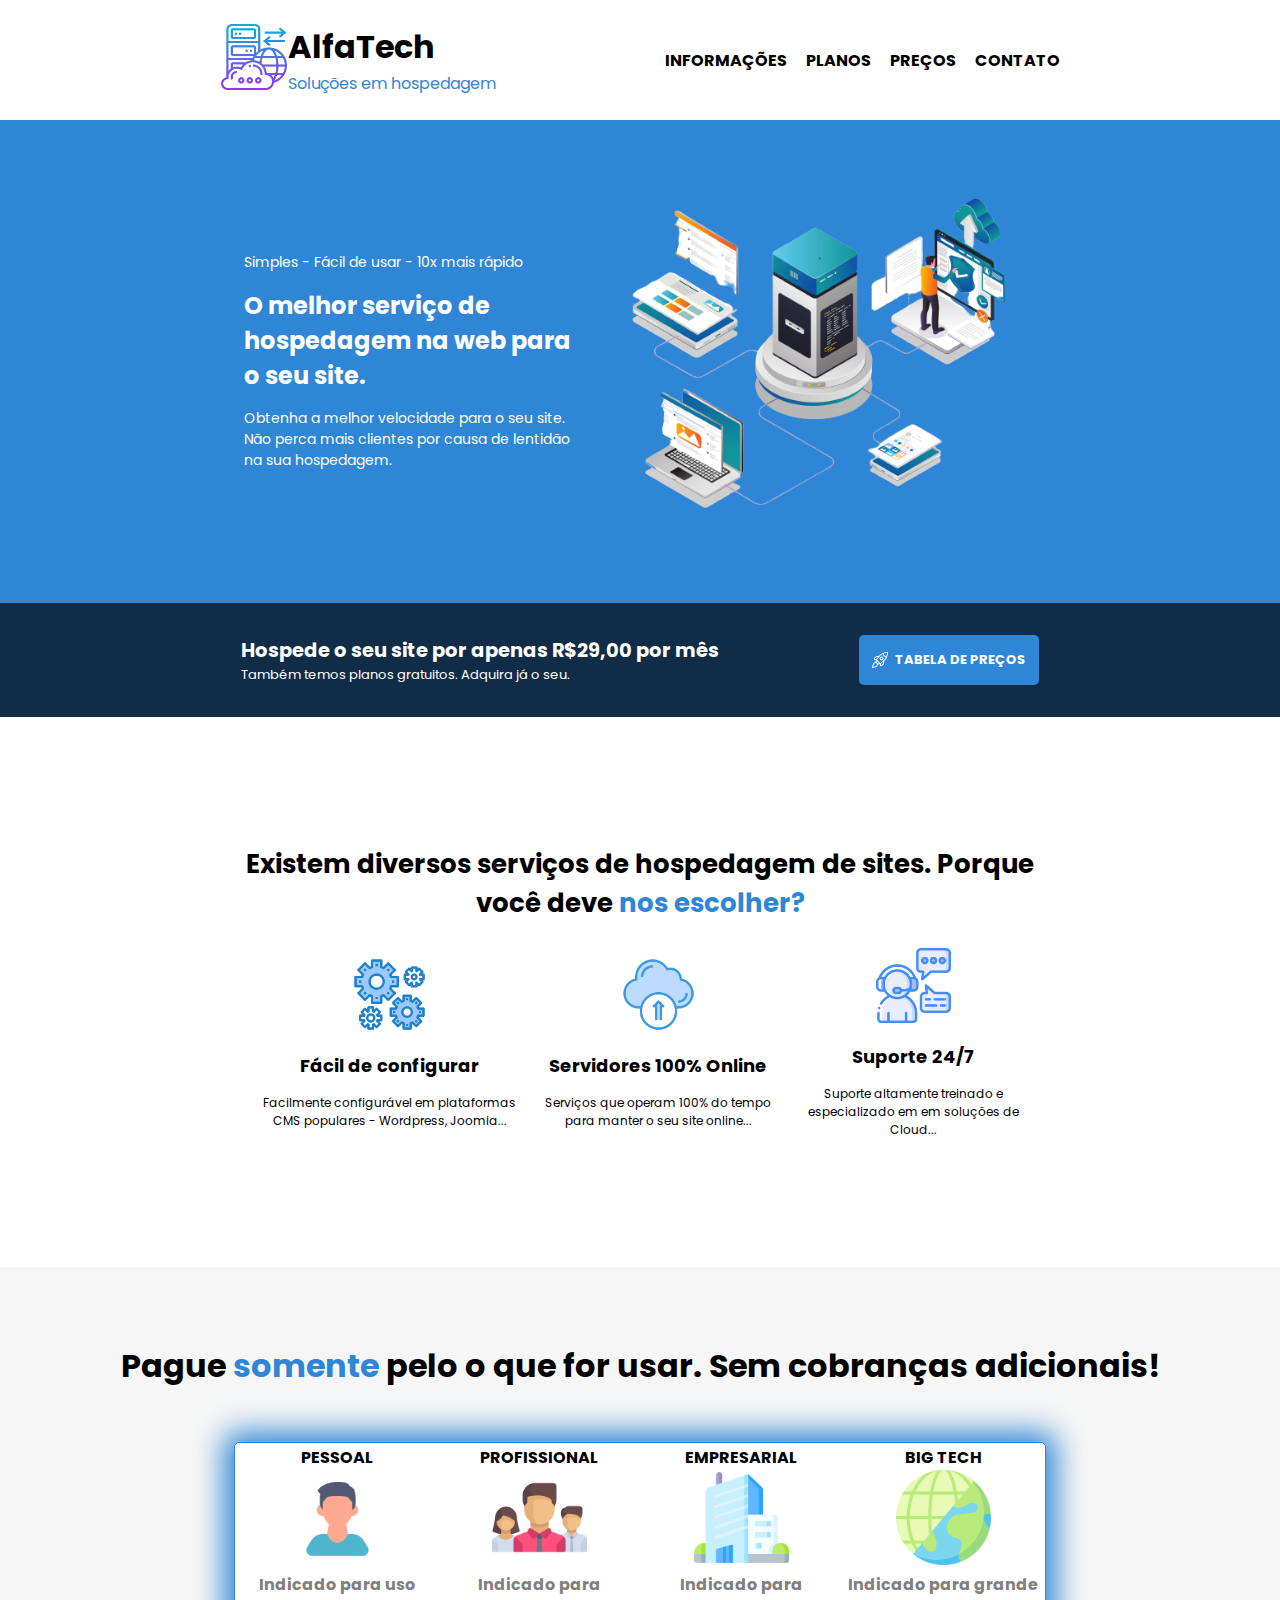
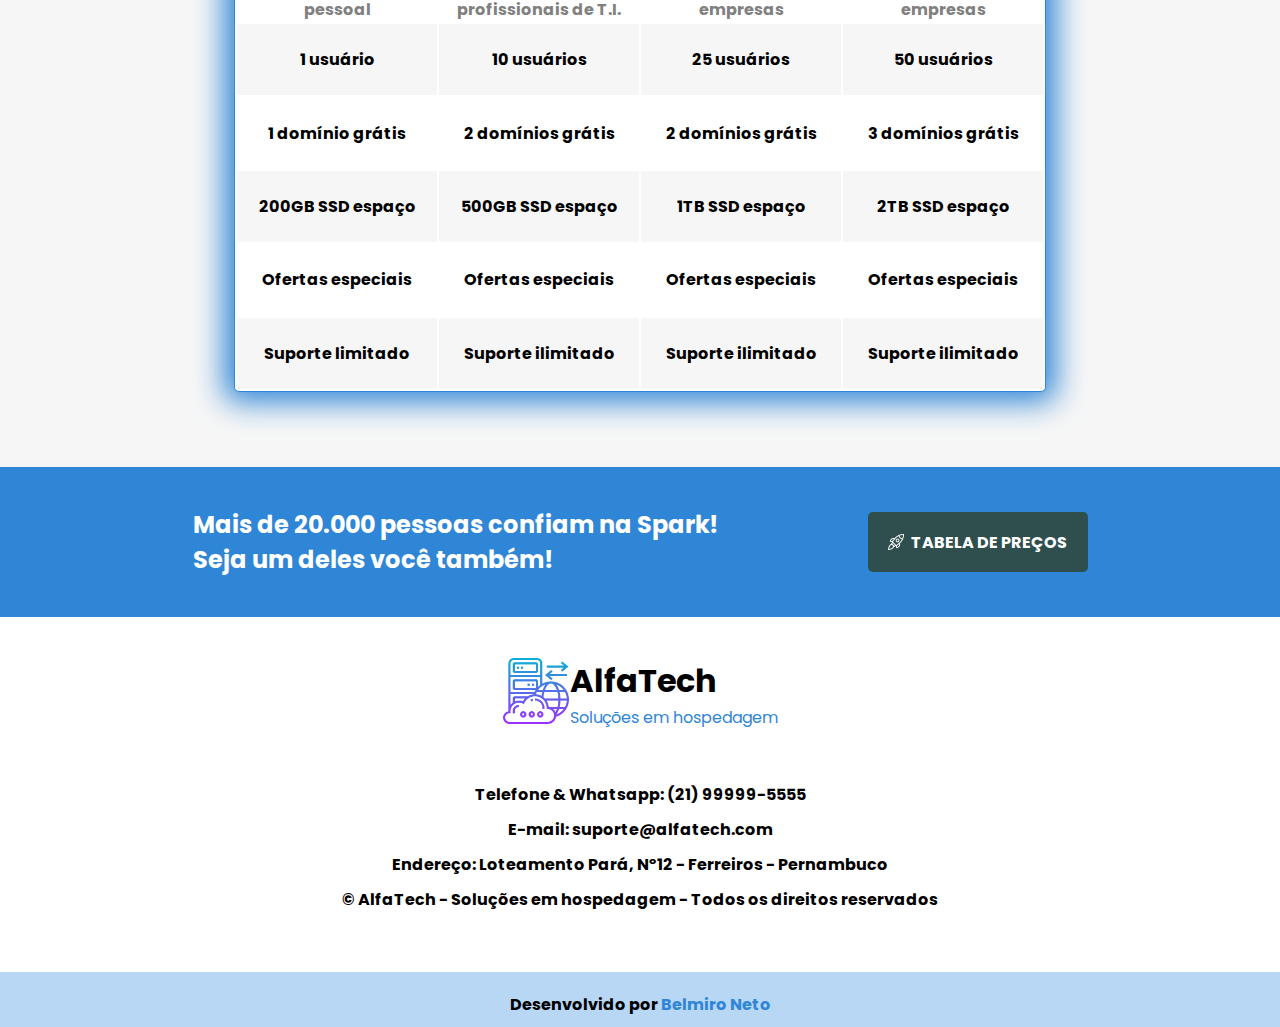
<file: Projeto-hospedaria/index.html>
<!DOCTYPE html>
<html lang="pt-br">
<head>
    <meta charset="UTF-8">
    <meta http-equiv="X-UA-Compatible" content="IE=edge">
    <meta name="viewport" content="width=device-width, initial-scale=1.0">
    <title>Home</title>
    <link rel="preconnect" href="https://fonts.googleapis.com">
    <link rel="preconnect" href="https://fonts.gstatic.com" crossorigin>
    <link href="https://fonts.googleapis.com/css2?family=Poppins:wght@400;500;600;700;800;900&display=swap" rel="stylesheet">
    <link rel="stylesheet" href="./css/index.css">
</head>
<body>
    <header>
        <div class="Topo">
            <div class="Logo-topo">
                <div>
                    <img src="./assets/img/logo-icone.png" alt="Logo">
                </div>
                <div>
                    <h1>AlfaTech</h1>
                    <span>Soluções em hospedagem</span> 
                </div>
            </div>
            <div class="Links">
                <a href="#Informacoes">INFORMAÇÕES</a>
                <a href="#Planos">PLANOS</a>
                <a href="./tabelaDePrecos.html">PREÇOS</a>
                <a href="#Contato">CONTATO</a>
            </div>
        </div>
    </header>
    <main>
        <div class="Banner">
            <div class="Banner-dados">
                <p>Simples - Fácil de usar - 10x  mais rápido</p>
                <h2>O melhor serviço de hospedagem na web para o seu site.</h2>
                <p>Obtenha a melhor velocidade para o seu site. Não perca mais clientes por causa de lentidão na sua hospedagem. </p>     
            </div>
            <div class="Banner-imagem">
                <img src="./assets/img/imagem-banner.png" alt="Imagem banner">
            </div>
        </div>
        <div class="Primeiro-anuncio">
            <div>
                <h2>Hospede o seu site por apenas R$29,00 por mês</h2>
                <p>Também temos planos gratuitos. Adquira já o seu.</p>   
            </div>
            <div class="Espaco">
                <img src="./assets/img/icone-foguete.png" alt="icone foguete">
                <a href="./tabelaDePrecos.html">TABELA DE PREÇOS</a>
            </div> 
        </div>
        <div class="Informacoes" id="Informacoes">
            <div class="Informacoes-detalhes">
                <div>
                    <h1>
                        Existem diversos serviços de hospedagem de sites.
                        Porque você deve <span>nos escolher?</span>
                    </h1>
                </div>
                <div class="Informacoes-vantagens">
                    <div>
                        <img src="./assets/img/icone-engrenagens.png" alt="engrenagem">
                        <h2>Fácil de configurar</h2>
                        <p>
                            Facilmente configurável em plataformas CMS
                            populares - Wordpress, Joomia...
                        </p> 
                    </div>
                    <div>
                        <img src="./assets/img/cloud-icone.png" alt="Icone cloud">
                        <h2>Servidores 100% Online</h2>
                        <p>
                           Serviços que operam 100% do tempo
                           para manter o seu site online...
                        </p>
                    </div> 
                    <div>
                        <img src="./assets/img/icone-suporte.png" alt="Icone suporte">
                        <h2>Suporte 24/7</h2>
                        <p>
                            Suporte altamente treinado e especializado em 
                            em soluções de Cloud...
                        </p>
                    </div>
                </div>  
            </div>
        </div>
        <div class="Planos" id="Planos">
            <h1>Pague <span>somente</span> pelo o que for usar. Sem cobranças adicionais!</h1>
            <table>
                <thead>
                    <tr>
                        <th>
                            <p>PESSOAL</p> 
                            <img src="./assets/img/pessoal-icone.png" alt="Pessoal">
                            <p>Indicado para uso pessoal</p>
                        </th>
                        <th>
                           <p>PROFISSIONAL</p>
                           <img src="./assets/img/equipe-icone.png" alt="Equipe">
                           <p>Indicado para profissionais de T.I.</p>
                        </th>
                        <th>
                            <p>EMPRESARIAL</p> 
                            <img src="./assets/img/empresa-icone.png" alt="Empresa">
                            <p>Indicado para empresas</p>
                        </th>
                        <th>
                            <p>BIG TECH</p> 
                            <img src="./assets/img/big-tech.png" alt="Mundo">
                            <p>Indicado para grande empresas</p>
                        </th>
                    </tr>
                </thead>
                <tbody>
                    <tr>
                        <td>1 usuário</td>
                        <td>10 usuários</td>
                        <td>25 usuários</td>
                        <td>50 usuários</td>
                    </tr>
                    <tr>
                        <td>1 domínio grátis</td>
                        <td>2 domínios grátis</td>
                        <td>2 domínios grátis</td>
                        <td>3 domínios grátis</td>
                    </tr>
                    <tr>
                        <td>200GB SSD espaço</td>
                        <td>500GB SSD espaço</td>
                        <td>1TB SSD espaço</td>
                        <td>2TB SSD espaço</td>
                    </tr>
                    <tr>
                        <td>Ofertas especiais</td>
                        <td>Ofertas especiais</td>
                        <td>Ofertas especiais</td>
                        <td>Ofertas especiais</td>
                    </tr>
                    <tr>
                        <td>Suporte limitado</td>
                        <td>Suporte ilimitado</td>
                        <td>Suporte ilimitado</td>
                        <td>Suporte ilimitado</td>
                    </tr>
                </tbody>
            </table>
        </div>
        <div class="Segundo-anuncio">
            <div>
                <h2>Mais de 20.000 pessoas confiam na Spark!</h2>
                <h2>Seja um deles você também!</h2>
            </div>
            <div class="Segundo-anuncio-botao">
                <img src="./assets/img/icone-foguete.png" alt="icone foguete">
                <a href="./tabelaDePrecos.html">TABELA DE PREÇOS</a>
            </div> 
        </div>
    </main>
    <footer>
        <div class="Rodape" id="Contato">
            <div class="Logo-rodape">
                <div>
                    <img src="./assets/img/logo-icone.png" alt="Logo">
                </div>
                <div>
                    <h1>AlfaTech</h1>
                    <span>Soluções em hospedagem</span>
                </div>
            </div>  
                <p>Telefone & Whatsapp: (21) 99999-5555</p>
                <p>E-mail: suporte@alfatech.com</p>
                <p>Endereço: Loteamento Pará, Nº12 - Ferreiros - Pernambuco</p>
                <p>© AlfaTech - Soluções em hospedagem - Todos os direitos reservados</p>
            <div class="Aluno">
                <p>Desenvolvido por <span> Belmiro Neto </span></p>
            </div>
        </div>
    </footer>
</body>
</html>
</file>
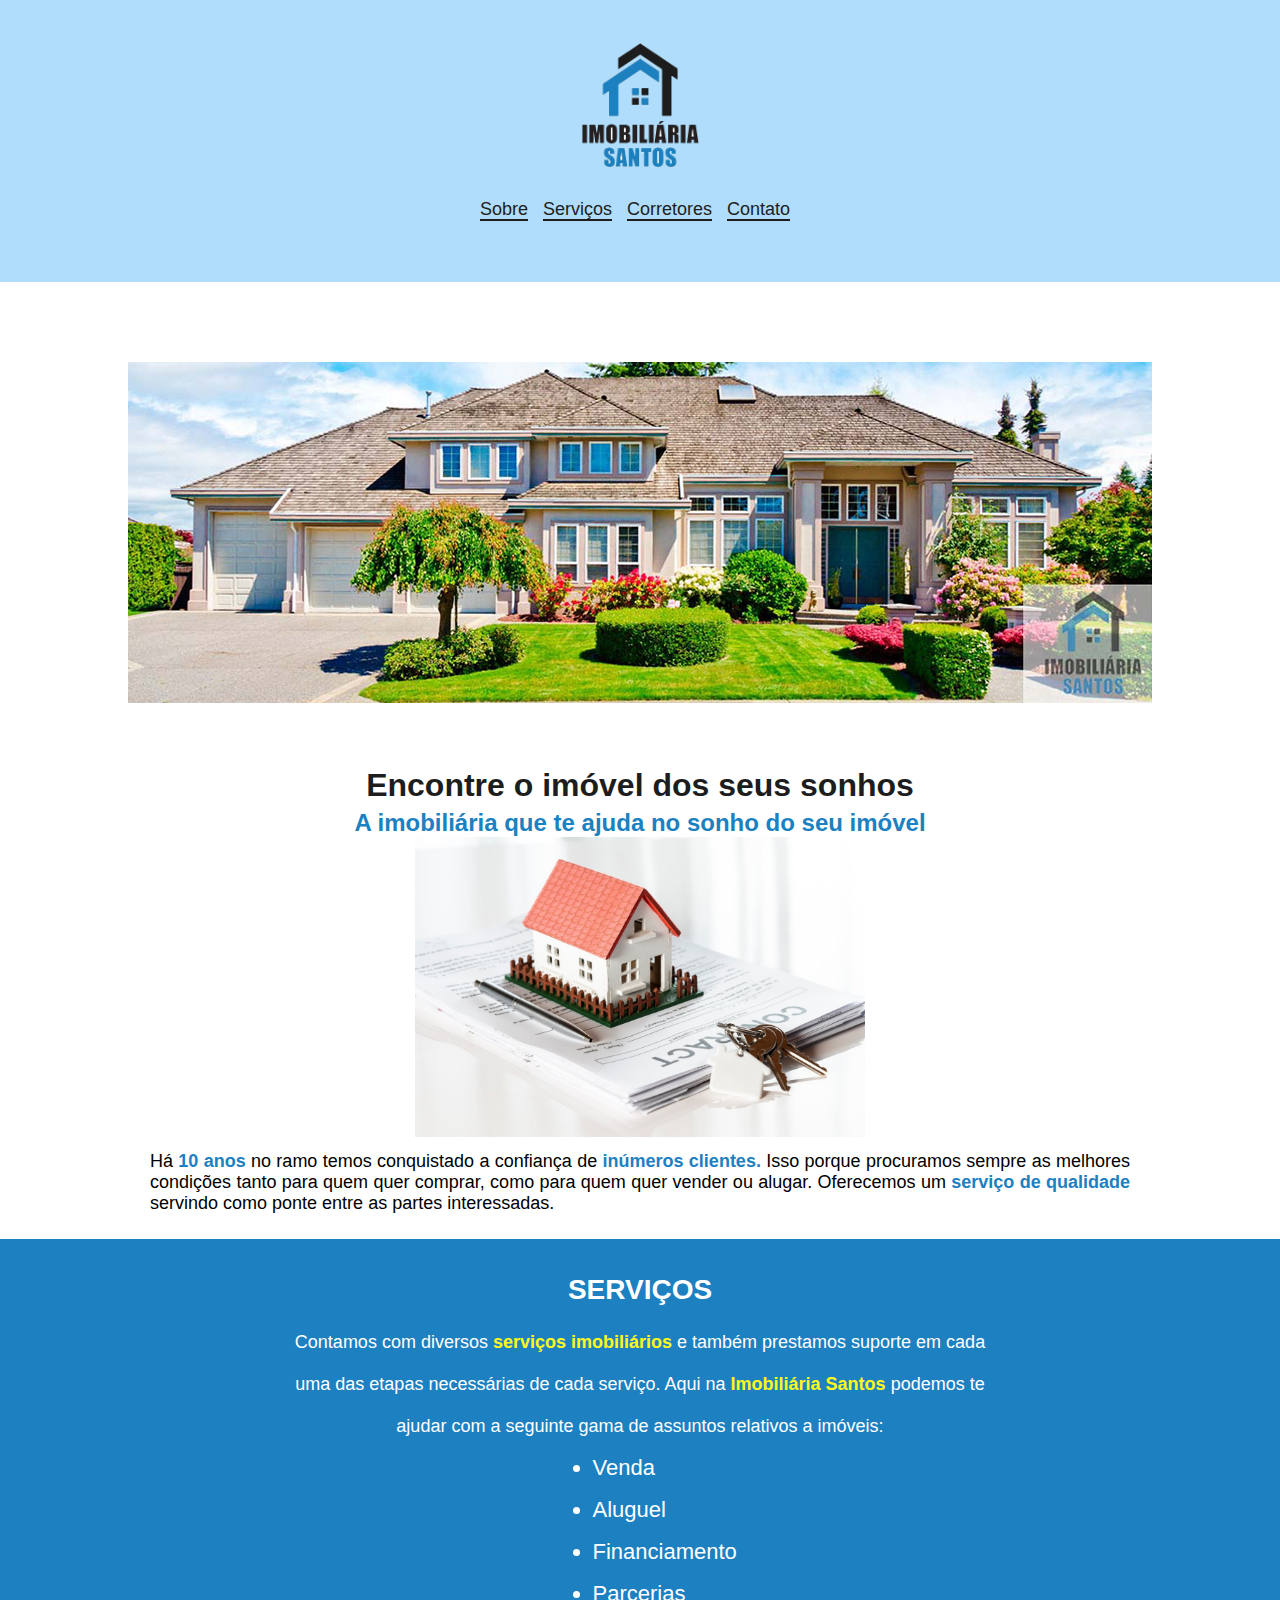
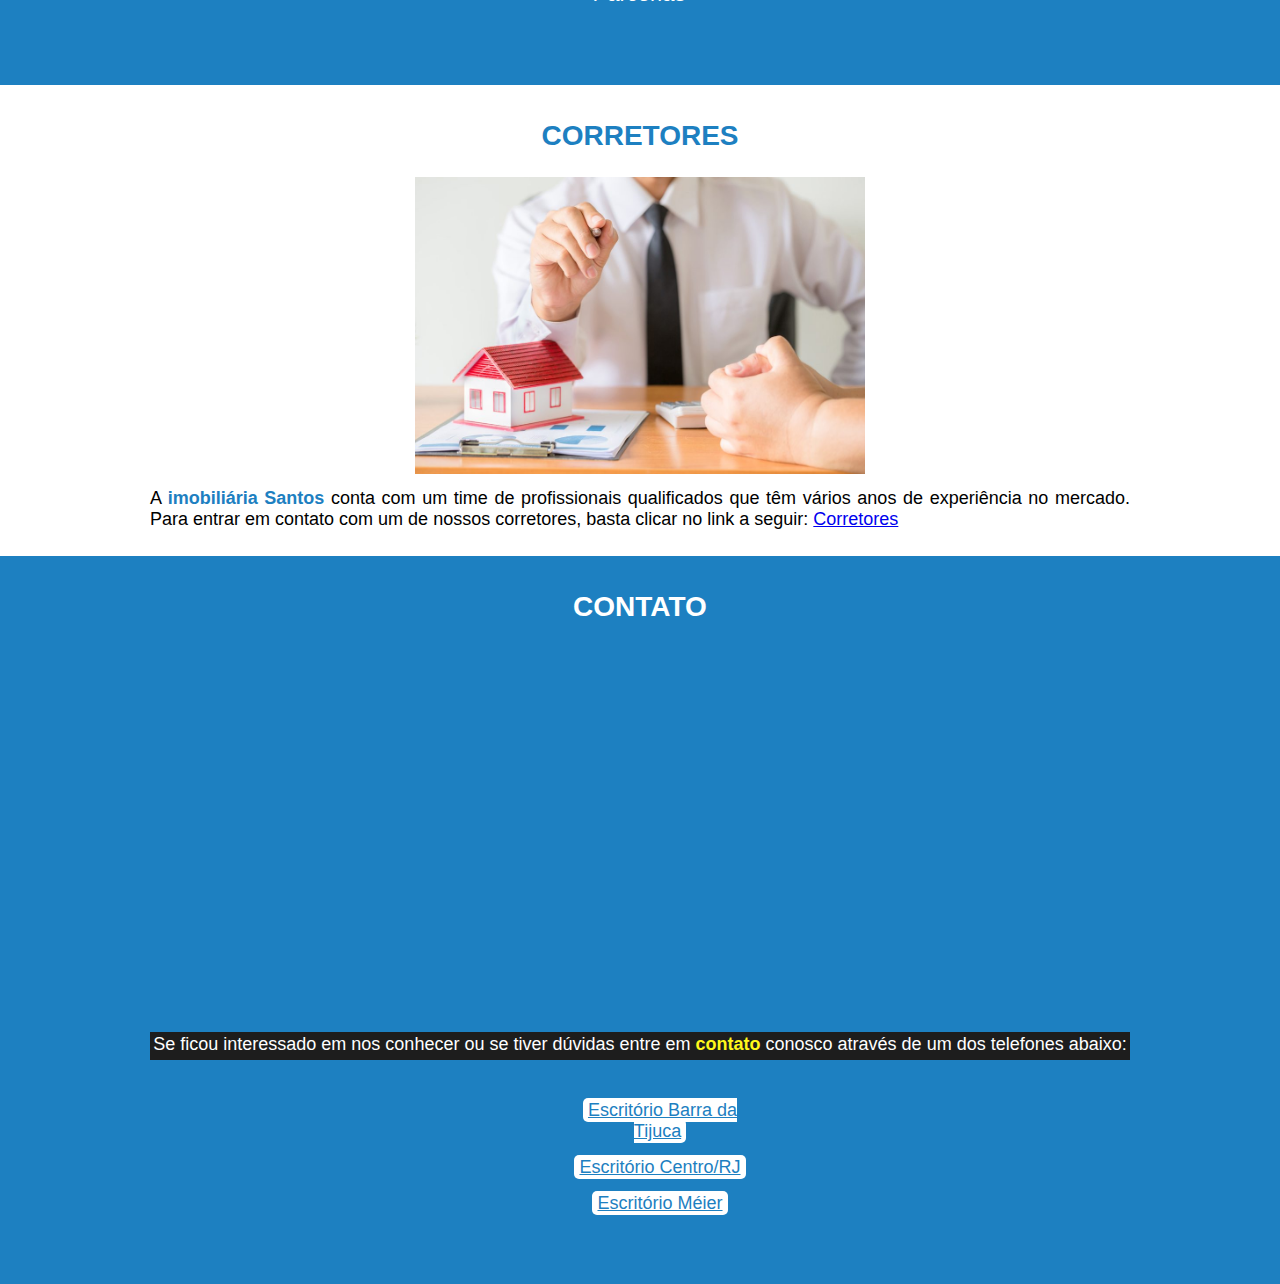
<file: Projeto-imobiliaria/index.html>
<!DOCTYPE html>
<html lang="pt-br">
<head>
    <meta charset="UTF-8">
    <meta http-equiv="X-UA-Compatible" content="IE=edge">
    <meta name="viewport" content="width=device-width, initial-scale=1.0">
    <title>Imobiliária Santos</title>
    <link rel="stylesheet" href="index.css">
</head>
<body>
        <header>
            <img src="./assets/logo.png" alt="Logo da loja">
            <p>
                <a href="#sobre">Sobre</a>
                <a href="#servicos">Serviços</a>
                <a href="#corretores">Corretores</a>
                <a href="#contato">Contato</a>
            </p>
        </header>
        <main>
            <div class="inicio">
                <img src="./assets/banner.jpg" alt="Banner da loja">
            </div>
            <div class="sobre">
                <h1>Encontre o imóvel dos seus sonhos</h1>
                <h2>A imobiliária que te ajuda no sonho do seu imóvel</h2>
                <img src="./assets/imovel-assinatura.jpg" alt="imovéis">
                <p>Há <span class="texto-azul" >10 anos</span> no ramo temos conquistado a confiança de <span class="texto-azul">inúmeros clientes.</span> Isso porque procuramos sempre as melhores condições tanto para quem quer comprar, como para quem quer vender ou alugar. Oferecemos um <span class="texto-azul"> serviço de qualidade </span> servindo como ponte entre as partes interessadas.</p>
            </div>
            <div class="servicos">
                <h3>SERVIÇOS</h3>
                <p>Contamos com diversos <span class="texto-amarelo">serviços imobiliários</span> e também prestamos suporte em cada uma das etapas necessárias de cada serviço. Aqui na <span class="texto-amarelo">Imobiliária Santos </span> podemos te ajudar com a seguinte gama de assuntos relativos a imóveis:</p>
                <ul>
                    <li>Venda</li>
                    <li>Aluguel</li>
                    <li>Financiamento</li>
                    <li>Parcerias</li>
                </ul>
            </div>
            <div class="corretores">
                <h3>CORRETORES</h3>
                <img src="./assets/corretores.jpg" alt="Corretores">
                <p>A <span class="texto-azul"> imobiliária Santos </span> conta com um time de profissionais qualificados que têm vários anos de experiência no mercado. Para entrar em contato com um de nossos corretores, basta clicar no link a seguir: <a href="mailto:corretores@email.com">Corretores</a></p>
            </div>
            <div class="contato">
                <h3>CONTATO</h3>
                <iframe src="https://www.google.com/maps/embed?pb=!1m18!1m12!1m3!1d7346.254844548052!2d-43.364712467659004!3d-22.98234139602229!2m3!1f0!2f0!3f0!3m2!1i1024!2i768!4f13.1!3m3!1m2!1s0x9bda2ed54ec2e1%3A0x4431d262cad1d163!2sAv.%20Ayrton%20Senna%2C%203000%20-%20Barra%20da%20Tijuca%2C%20Rio%20de%20Janeiro%20-%20RJ%2C%2022775-904!5e0!3m2!1spt-BR!2sbr!4v1642532754862!5m2!1spt-BR!2sbr" width="800" height="350" style="border:0;" allowfullscreen="" loading="lazy"></iframe>
                <p>Se ficou interessado em nos conhecer ou se tiver dúvidas entre em <span class="texto-amarelo">contato</span> conosco através de um dos telefones abaixo:</p>
                <ul>
                    <li><a href="mailto:officebarra@email.com">Escritório Barra da Tijuca</a></li>
                    <li><a href="mailto:officecentro@email.com">Escritório Centro/RJ</a></li>
                    <li><a href="mailto:officemeier@email.com">Escritório Méier</a></li>
                </ul>
            </div>
        </main>
     
</body>
</html>
</file>
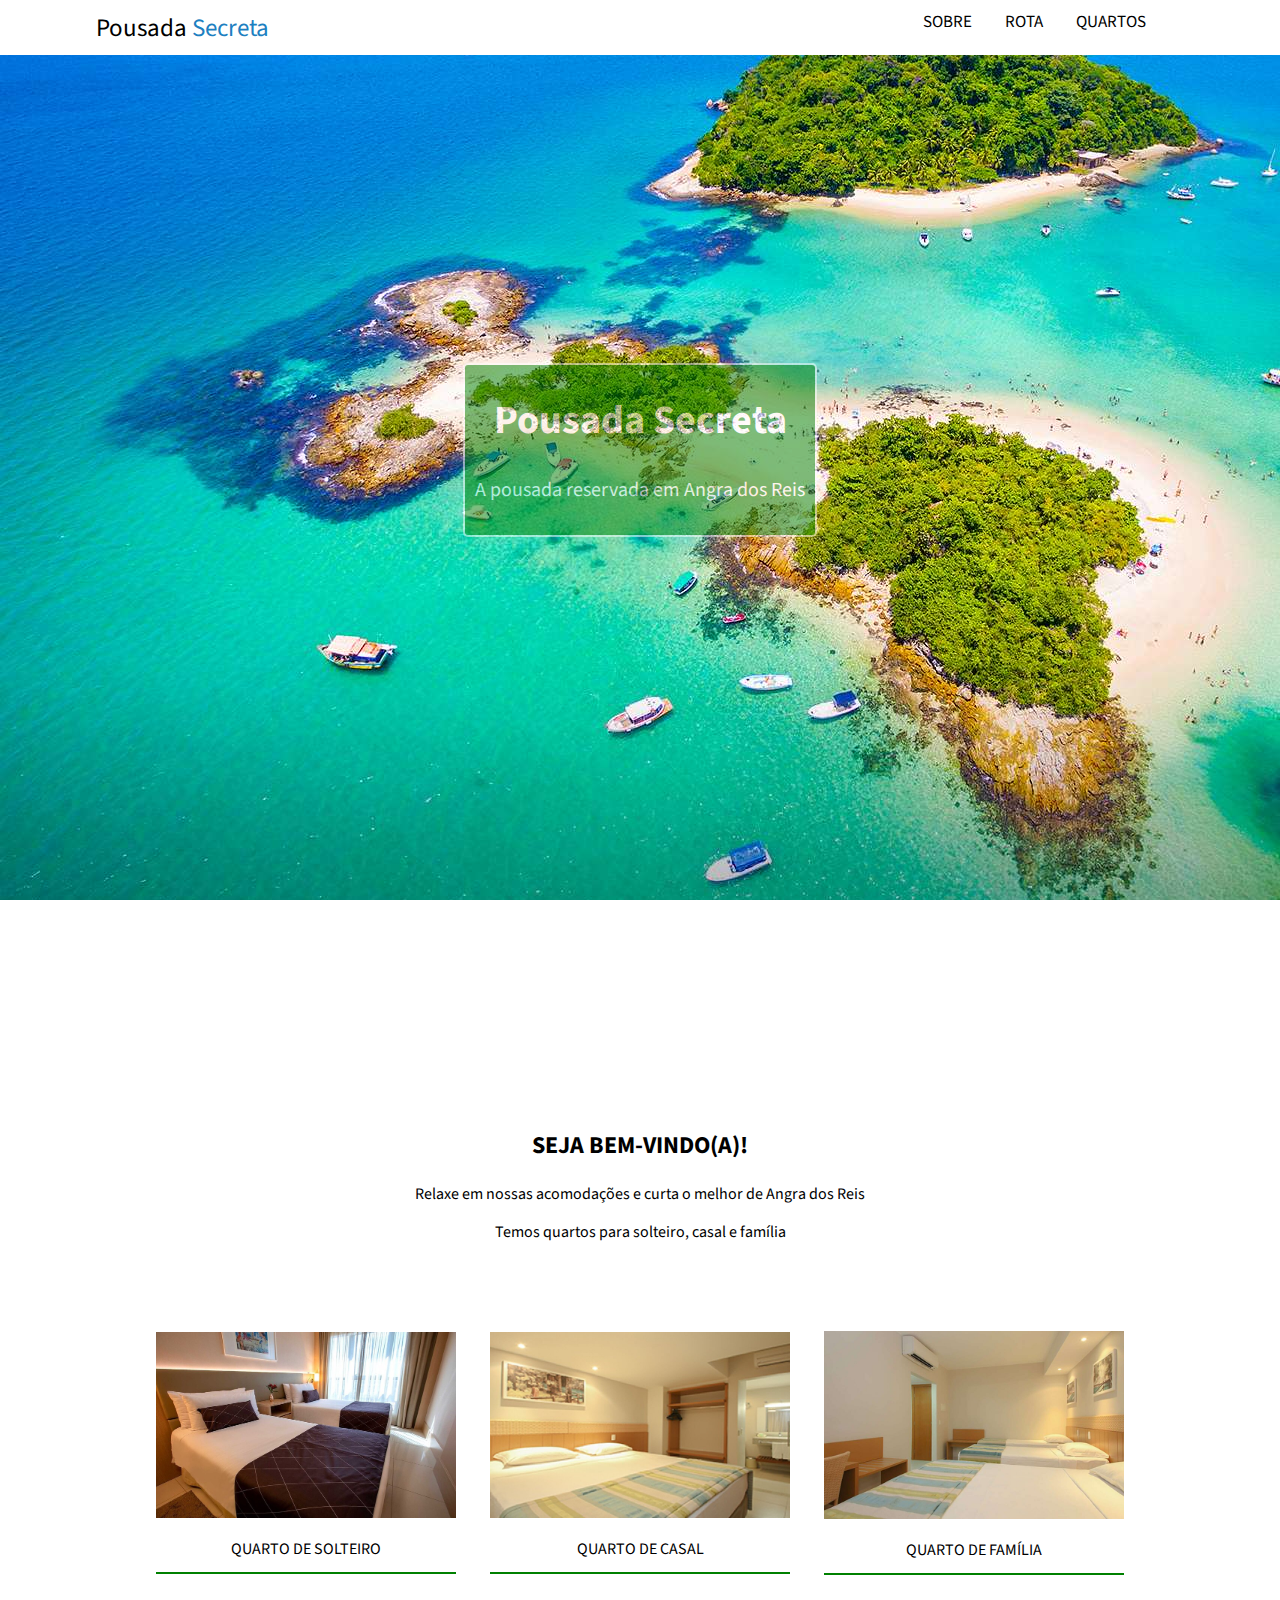
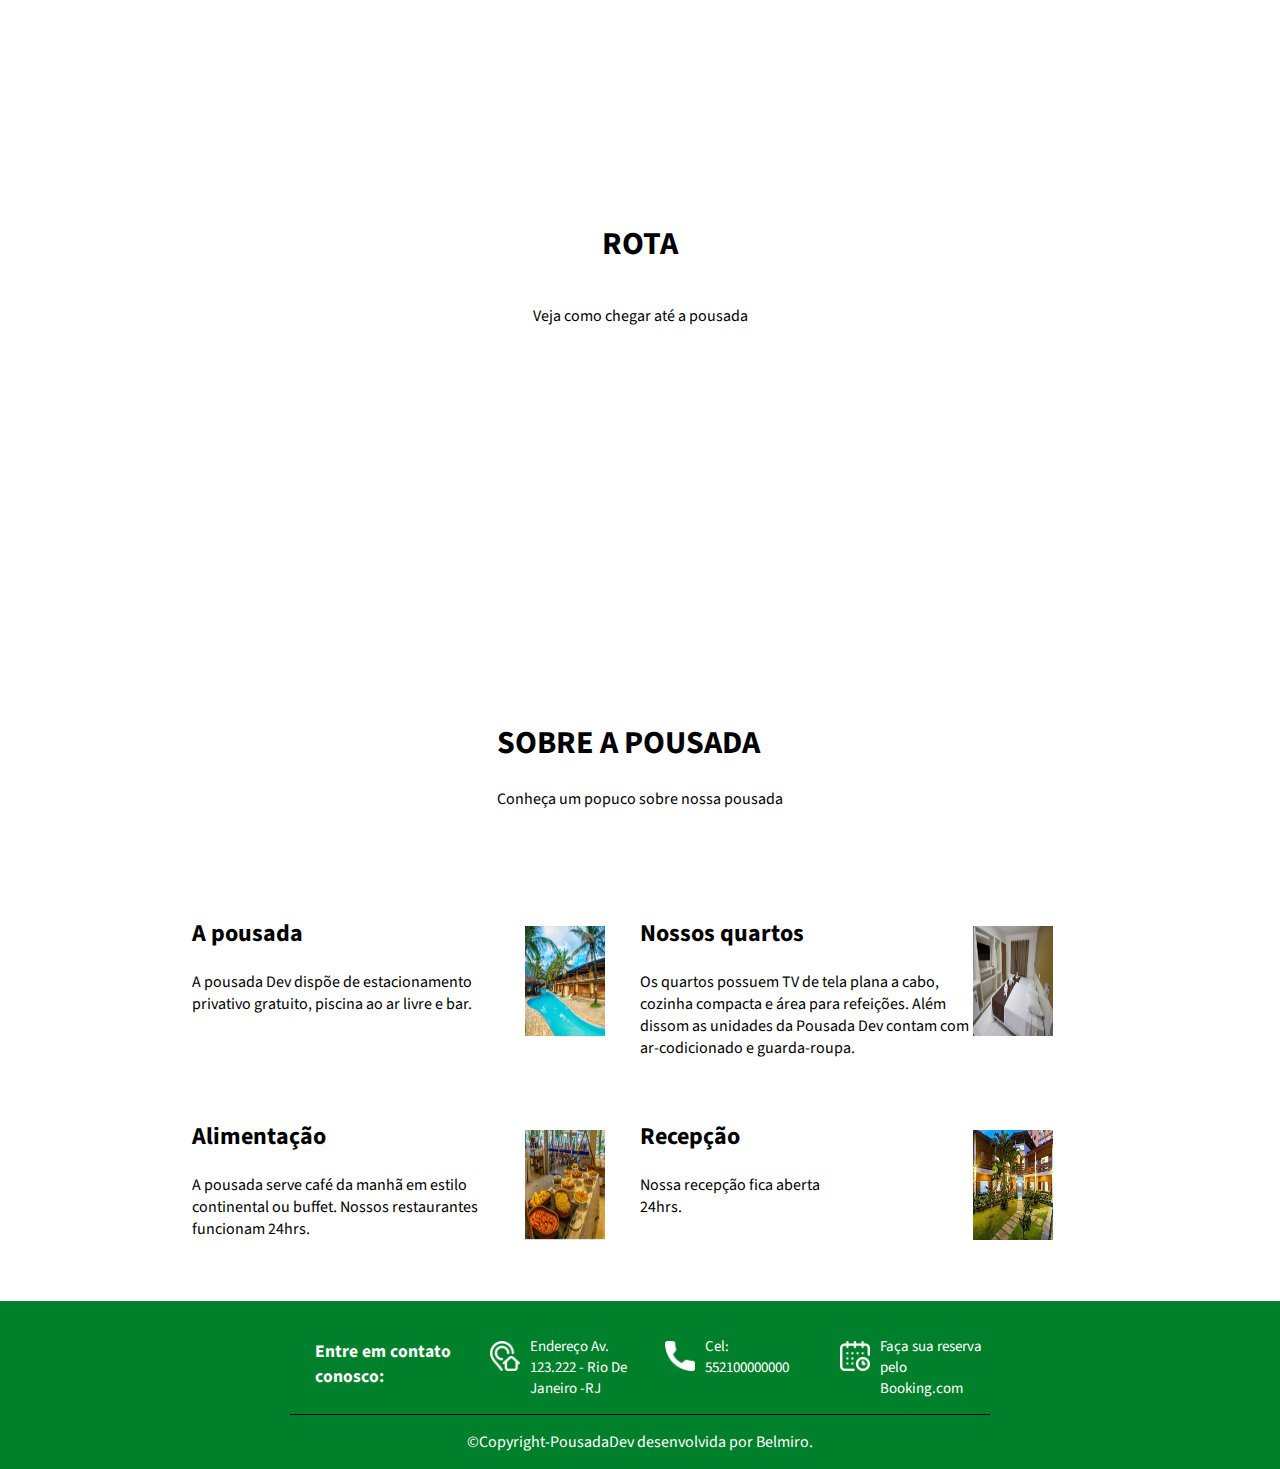
<file: Projeto-pousada/index.html>
<!DOCTYPE html>
<html lang="pt-br">
<head>
    <meta charset="UTF-8">
    <meta http-equiv="X-UA-Compatible" content="IE=edge">
    <meta name="viewport" content="width=device-width, initial-scale=1.0">
    <title>Pousada secreta</title>
    <link rel="stylesheet" href="./css/index.css">
    <link rel="stylesheet" href="https://fonts.googleapis.com/css2?family=Source+Sans+Pro:ital,wght@0,200;0,300;0,400;0,600;0,700;0,900;1,200;1,300;1,400;1,600;1,700;1,900&display=swap">
</head>
<body>
    <header>
        <div class="Topo">
            <div class="Topo-elementos">
                <div class="Topo-principal">
                    <a href="index.html">Pousada <span>Secreta</span></a>
                </div>
                <div class="Topo-links">
                    <a href="#sobre">SOBRE</a>
                    <a href="#rota">ROTA</a>
                    <a href="quartos.html">QUARTOS</a>
                </div>
            </div>
        </div>
    </header>
    <main>
        <div class="Principal">
            <div class="Secao1">
                <div class="Secao1-1">
                    <h1>Pousada Secreta</h1>
                    <p>A pousada reservada em Angra dos Reis</p>
                </div>
            </div>
            <div class="Secao2">
                <div class="Secao2-titulo">
                    <h2>SEJA BEM-VINDO(A)!</h2>
                    <p>Relaxe em nossas acomodações e curta o melhor de Angra dos Reis</p>
                    <p>Temos quartos para solteiro, casal e família</p>  
                </div>
                <div class="Secao-quartos">
                    <div class="Quartos">
                        <img src="./assets/quarto-solteiro1.jpg" alt="Quarto de solteiro">
                        <a href="quartos.html#quarto-solteiro">QUARTO DE SOLTEIRO</a>
                    </div>
                    <div class="Quartos">
                        <img src="./assets/quarto-casal1.jpg" alt="Quarto de Casal">
                        <a href="quartos.html#quarto-casal">QUARTO DE CASAL</a>
                    </div>
                    <div class="Quartos">
                        <img src="./assets/quarto-familia1.jpg" alt="Quarto de Família">
                        <a href="quartos.html#quarto-familia">QUARTO DE FAMÍLIA</a>
                    </div>
                </div>
            </div>
            <div class="Secao3" id="rota">
                <h1>ROTA</h1>
                <p>Veja como chegar até a pousada</p>
                <div class="iframe">
                    <iframe src="https://www.google.com/maps/embed?pb=!1m18!1m12!1m3!1d7346.254844548052!2d-43.364712467659004!3d-22.98234139602229!2m3!1f0!2f0!3f0!3m2!1i1024!2i768!4f13.1!3m3!1m2!1s0x9bda2ed54ec2e1%3A0x4431d262cad1d163!2sAv.%20Ayrton%20Senna%2C%203000%20-%20Barra%20da%20Tijuca%2C%20Rio%20de%20Janeiro%20-%20RJ%2C%2022775-904!5e0!3m2!1spt-BR!2sbr!4v1642532754862!5m2!1spt-BR!2sbr" width="800" height="350" style="border:0;" allowfullscreen="" loading="lazy"></iframe>
                </div>
            </div>
            <div class="Secao4" id="sobre">
                <div class="Sobre-titulo">
                    <h1>SOBRE A POUSADA</h1>
                    <p>Conheça um popuco sobre nossa pousada</p>
                </div>
                <div class="Detalhes">
                    <div class="Detalhes-quarto">
                        <div>
                            <h2>A pousada</h2>
                            <p>A pousada Dev dispõe de estacionamento privativo gratuito, piscina ao ar livre e bar.</p>
                        </div>
                        <div>
                            <img src="./assets/img1.jpg" alt="Imagem da pousada">
                        </div> 
                    </div>
                    <div class="Detalhes-quarto">
                        <div>
                            <h2>Nossos quartos</h2>
                            <p>Os quartos possuem TV de tela plana a cabo, cozinha compacta e área para refeições. Além dissom as unidades da Pousada Dev contam com ar-codicionado e guarda-roupa.</p>
                        </div>
                        <div>
                            <img src="./assets/img2.jpg" alt="Imagens dos quartos">
                        </div>   
                    </div>
                    <div class="Detalhes-quarto">
                        <div>
                            <h2>Alimentação</h2>
                            <p>A pousada serve café da manhã em estilo continental ou buffet. Nossos restaurantes funcionam 24hrs.</p>
                        </div>
                        <div>
                            <img src="./assets/img3.jpg" alt="Imagens das comidas">
                        </div>
                    </div>
                    <div class="Detalhes-quarto">
                        <div>
                            <h2>Recepção</h2>
                            <p>Nossa recepção fica aberta 24hrs.</p>
                        </div>
                        <div class="Recepcao">
                            <img src="./assets/img5.jpg" alt="Imagens da recepção">
                        </div>
                    </div>
                </div>
            </div>
        </div>
    </main>
    <footer>
        <div class="Rodape">
            <div class="Contato">
                <div class="Rodape-contato">
                    <h3>Entre em contato conosco:</h3>
                </div>
                <div class="Rodape-contato">
                    <img src="./assets/icones/endereco.png" alt="Endereço">
                    <p>Endereço Av. 123.222 - Rio De Janeiro -RJ</p>
                </div>
                <div class="Rodape-contato">
                    <img src="./assets/icones/telefone.png" alt="Telefone">
                    <p>Cel: 552100000000</p>
                </div>
                <div class="Rodape-contato">
                    <img src="./assets/icones/calendario.png" alt="Calendário">
                    <p>Faça sua reserva pelo Booking.com</p>
                </div>
            </div>
            <div><p>©Copyright-PousadaDev desenvolvida por Belmiro.</p></div>
        </div>
    </footer>
</body>
</html>
</file>
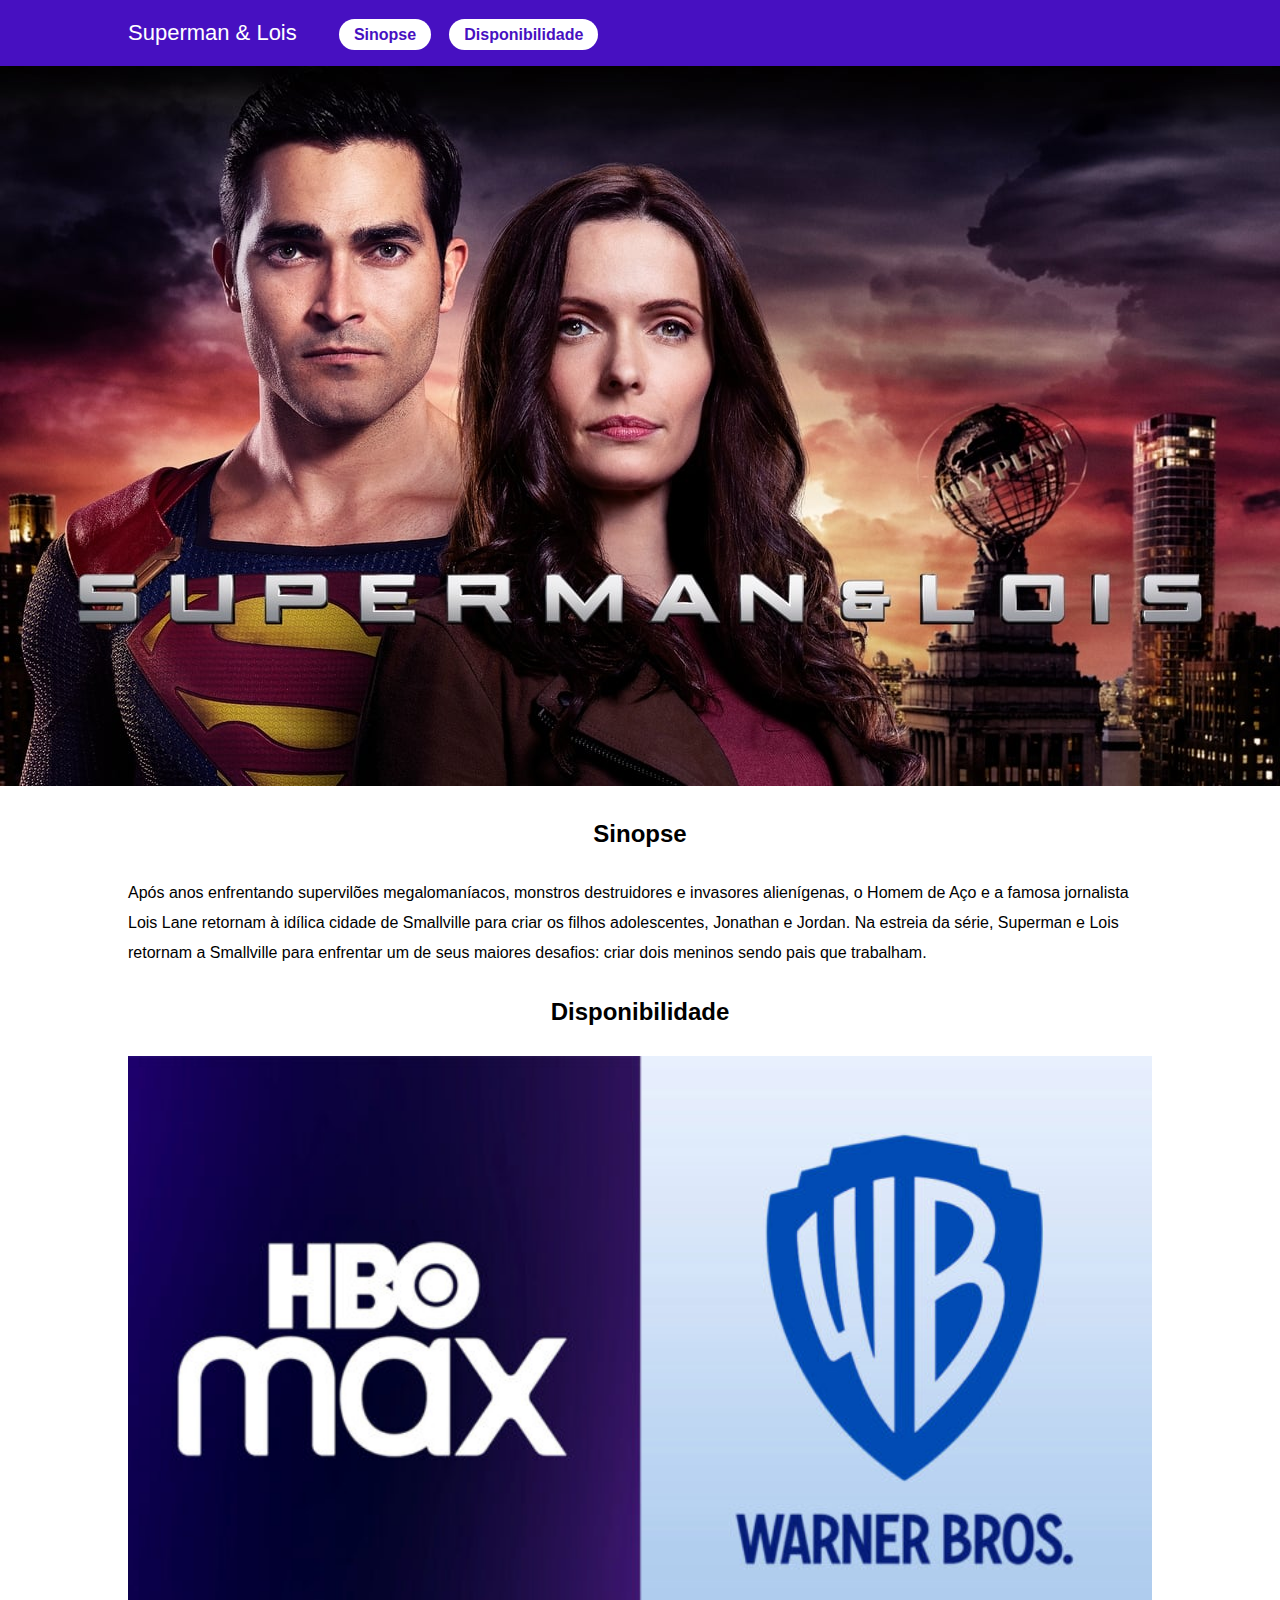
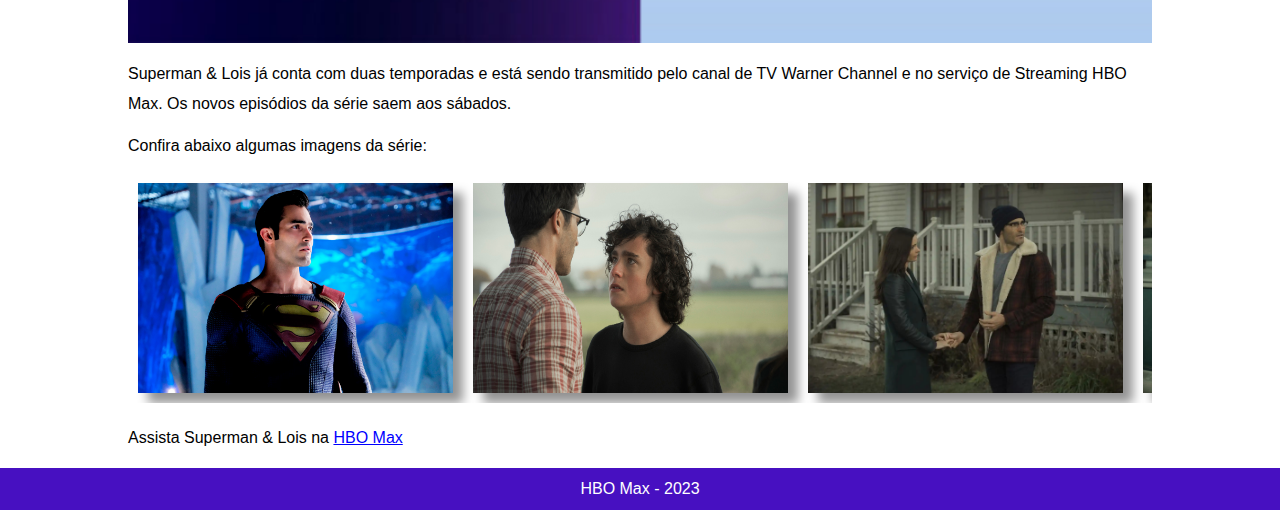
<file: Projeto-superman/index.html>
<!DOCTYPE html>
<html lang="pt-br">
<head>
    <meta charset="UTF-8">
    <meta http-equiv="X-UA-Compatible" content="IE=edge">
    <meta name="viewport" content="width=device-width, initial-scale=1.0">
    <link rel="stylesheet" href="./css/index.css">
    <title>Superman & Lois</title>
</head>
<body>
    <header>
        <div class="cabecario">
            <div>
                Superman & Lois
                <span>
                     <a href="#sinopse">Sinopse</a>
                     <a href="#disponibilidade">Disponibilidade</a>
                </span>
            </div>
        </div>
    </header>
    <main>
        <img src="./assets/images/capa.jpg" alt="Capa de Superman e Lois">
        
        <div class="secao" id="sinopse">
            <h2>Sinopse</h2>
            <p>Após anos enfrentando supervilões megalomaníacos, monstros destruidores e invasores alienígenas, o Homem de Aço e a famosa jornalista Lois Lane retornam à idílica cidade de Smallville para criar os filhos adolescentes, Jonathan e Jordan.
                Na estreia da série, Superman e Lois retornam a Smallville para enfrentar um de seus maiores desafios: criar dois meninos sendo pais que trabalham.</p>
        </div>
        <div class="secao" id="disponibilidade">
            <h2>Disponibilidade</h2>
            <img src="./assets/images/tv.jpg" alt="Logo da HBO Max e Warner">
            <p>Superman & Lois já conta com duas temporadas e está sendo transmitido pelo canal de TV Warner Channel e no serviço de Streaming HBO Max. 
                Os novos episódios da série saem aos sábados.</p>
        </div>
        <div class="secao">
            <p>Confira abaixo algumas imagens da série:</p>
            <div class="imagens">
                <img class="imagem-sombra" src="./assets/images/1.jpg" alt="Superman">
                <img class="imagem-sombra" src="./assets/images/2.jpg" alt="Clark e Jordan">
                <img class="imagem-sombra" src="./assets/images/3.jpg" alt="Lois e Clark">
                <img class="imagem-sombra" src="./assets/images/4.jpg" alt="Jonathan e Lois">
                <img class="imagem-sombra" src="./assets/images/5.jpg" alt="Lois e Jordan">
                <img class="imagem-sombra" src="./assets/images/6.jpg" alt="Jordan e Jonathan">
            </div>
            <div class="rodape-imagens">
                <p>Assista Superman & Lois na <a href="">HBO Max</a></p>
            </div>
        </div>
         <div class="rodape">HBO Max - 2023</div>
    </main>
</body>
</html>
</file>
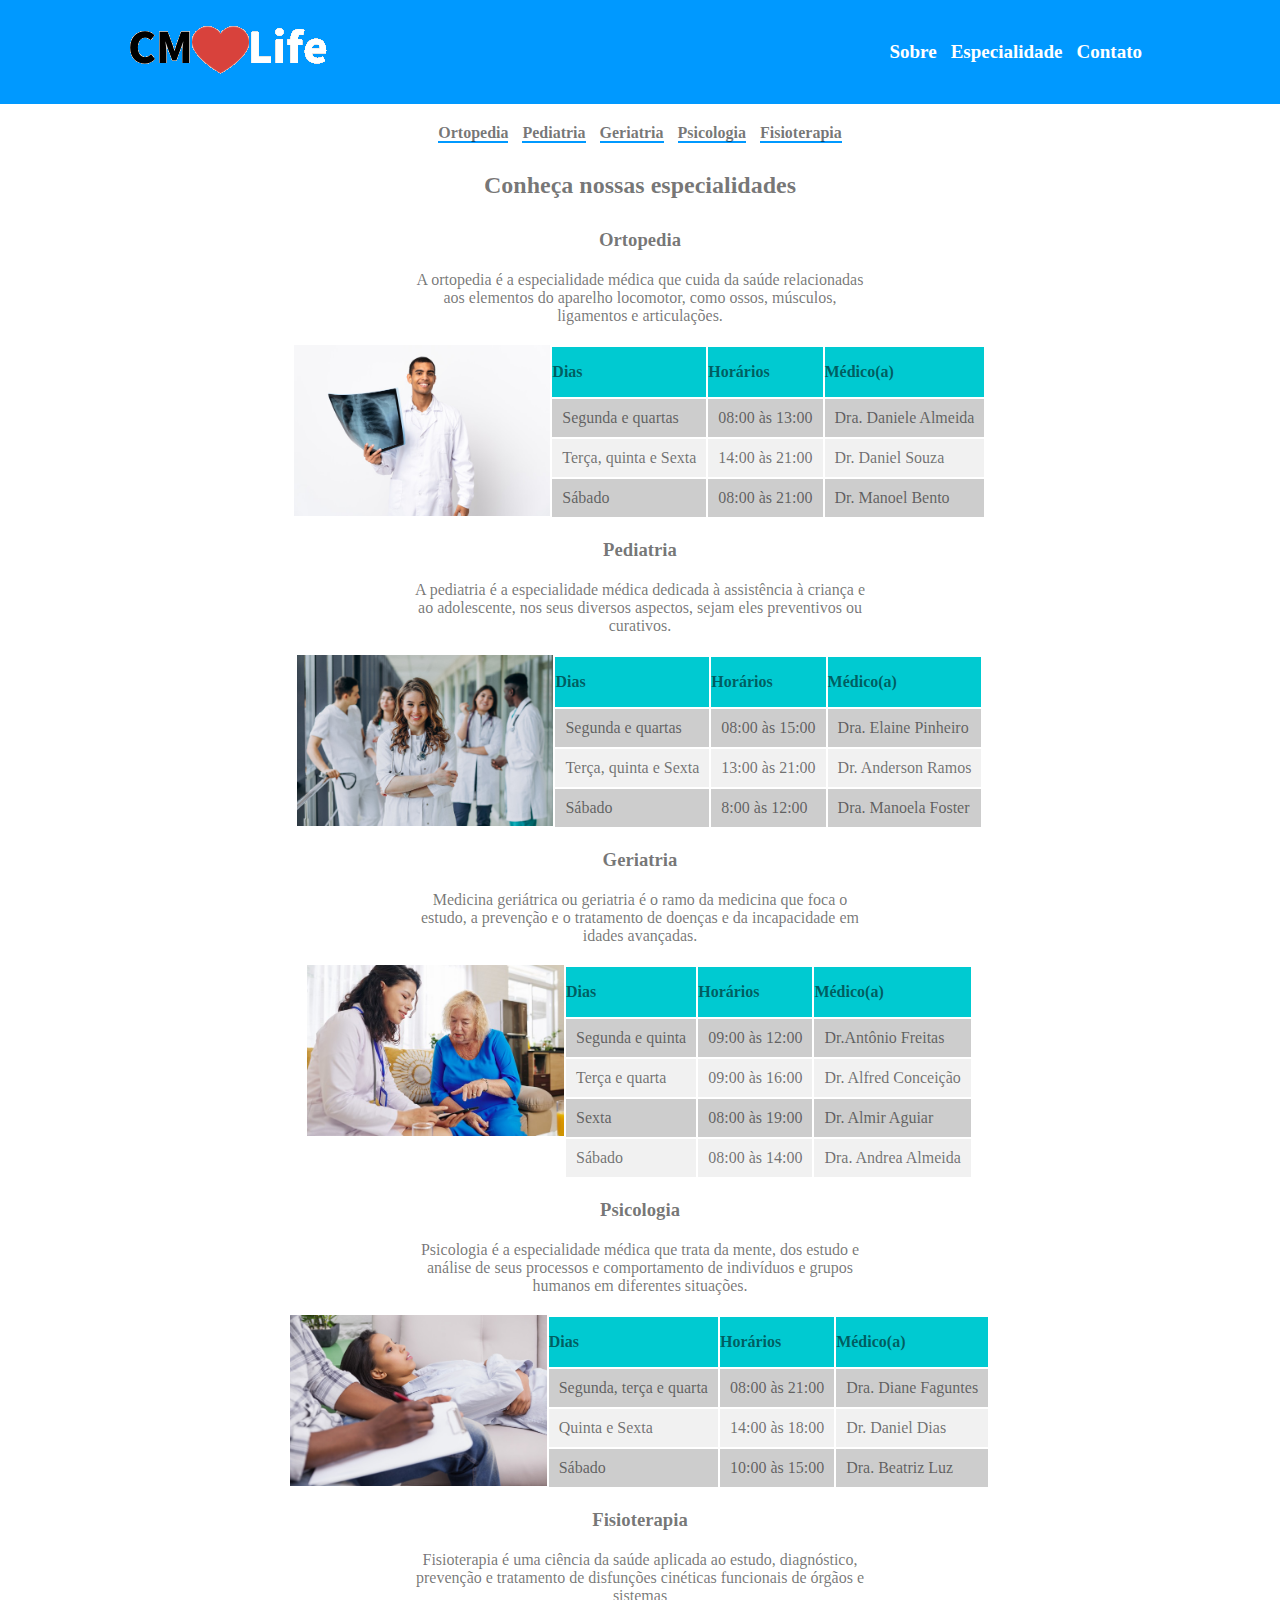
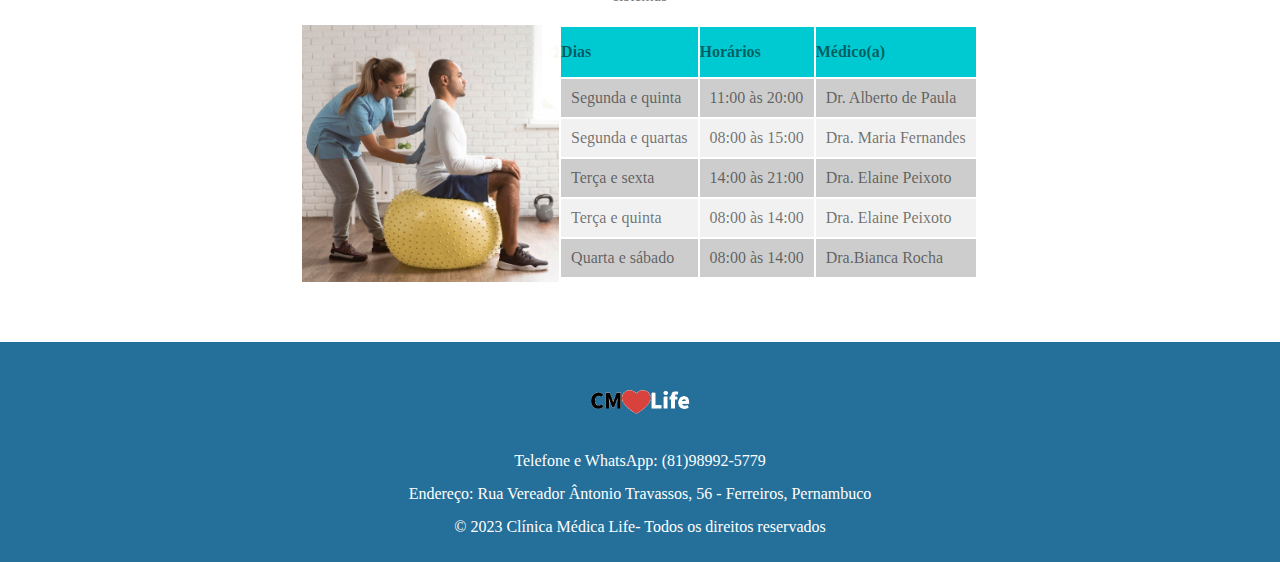
<file: Projeto-CMlife/paginaEspecialidade.html>
<!DOCTYPE html>
<html lang="pt-br">
<head>
    <meta charset="UTF-8">
    <meta http-equiv="X-UA-Compatible" content="IE=edge">
    <meta name="viewport" content="width=device-width, initial-scale=1.0">
    <title>CM-Life</title>
    <link rel="stylesheet" href="./css/paginaEspecialidade.css">
    <link rel="stylesheet" href="https://fonts.googleapis.com/css2?family=Source+Sans+Pro:ital,wght@0,200;0,300;0,400;0,600;0,700;0,900;1,200;1,300;1,400;1,600;1,700;1,900&display=swap">
</head>
<body>
    <header>
        <div class="Topo">
            <div class="Topo-dados">
                <div>
                   <a href="index.html">
                        <img src="./assets/logo.png" alt="Logo">
                   </a> 
                </div>
                <div class="Topo-links">
                    <nav>
                        <a href="./index.html#sobre">Sobre</a>
                        <a href="./paginaEspecialidade.html">Especialidade</a>
                        <a href="./index.html#contato">Contato</a>
                    </nav>
                </div>
            </div>
        </div>
    </header>
    <main>
        <div class="Links-especialidades">
            <nav>
                <a href="#Ortopedia">Ortopedia</a>
                <a href="#Pediatria">Pediatria</a>
                <a href="#Geriatria">Geriatria</a>
                <a href="#Psicologia">Psicologia</a>
                <a href="#Fisioterapia">Fisioterapia</a>
            </nav>
        </div>
        <div class="Titulo">
            <h2>Conheça nossas especialidades</h2>
        </div>
        <div class="Especialidade">
            <div class="Especialidade-sobre">
                <h3>Ortopedia</h3>
                <p>A ortopedia é a especialidade médica que cuida da saúde relacionadas aos elementos do aparelho locomotor, como ossos, músculos, ligamentos e articulações. </p>
            </div>
            <div class="Especialidade-tabela">
                <img src="./assets/ortopedia.png" alt="Ortopedia">
                <div>
                    <table>
                        <thead>
                            <tr>
                                <th>Dias</th>
                                <th>Horários</th>
                                <th>Médico(a)</th>
                            </tr>
                        </thead>
                        <tbody>
                            <tr>
                                <td>Segunda e quartas</td>
                                <td>08:00 às 13:00</td>
                                <td>Dra. Daniele Almeida</td>
                            </tr>
                            <tr>
                                <td>Terça, quinta e Sexta</td>
                                <td>14:00 às 21:00</td>
                                <td>Dr. Daniel Souza</td>
                            </tr>
                            <tr>
                                <td>Sábado</td>
                                <td>08:00 às 21:00</td>
                                <td>Dr. Manoel Bento</td>
                            </tr>
                        </tbody>
                    </table>
                </div>
            </div>
        </div>
        <div class="Especialidade">
            <div class="Especialidade-sobre">
                <h3>Pediatria</h3>
                <p>A pediatria é a especialidade médica dedicada à assistência à criança e ao adolescente, nos seus diversos aspectos, sejam eles preventivos ou curativos. </p>
            </div>
            <div class="Especialidade-tabela">
                <img src="./assets/pediatra2.png" alt="Pediatria">
                <div>
                    <table>
                        <thead>
                            <tr>
                                <th>Dias</th>
                                <th>Horários</th>
                                <th>Médico(a)</th>
                            </tr>
                        </thead>
                        <tbody>
                            <tr>
                                <td>Segunda e quartas</td>
                                <td>08:00 às 15:00</td>
                                <td>Dra. Elaine Pinheiro</td>
                            </tr>
                            <tr>
                                <td>Terça, quinta e Sexta</td>
                                <td>13:00 às 21:00</td>
                                <td>Dr. Anderson Ramos</td>
                            </tr>
                            <tr>
                                <td>Sábado</td>
                                <td>8:00 às 12:00</td>
                                <td>Dra. Manoela Foster</td>
                            </tr>
                        </tbody>
                    </table>
                </div>
            </div>
        </div>
        <div class="Especialidade">
            <div class="Especialidade-sobre">
                <h3>Geriatria</h3>
                <p>Medicina geriátrica ou geriatria é o ramo da medicina que foca o estudo, a prevenção e o tratamento de doenças e da incapacidade em idades avançadas. </p>
            </div>
            <div class="Especialidade-tabela">
                <img src="./assets/geriatra.png" alt="Geriatria">
                <div>
                    <table>
                        <thead>
                            <tr>
                                <th>Dias</th>
                                <th>Horários</th>
                                <th>Médico(a)</th>
                            </tr>
                        </thead>
                        <tbody>
                            <tr>
                                <td>Segunda e quinta</td>
                                <td>09:00 às 12:00</td>
                                <td>Dr.Antônio Freitas</td>
                            </tr>
                            <tr>
                                <td>Terça e quarta</td>
                                <td>09:00 às 16:00</td>
                                <td>Dr. Alfred Conceição</td>
                            </tr>
                            <tr>
                                <td>Sexta</td>
                                <td>08:00 às 19:00</td>
                                <td>Dr. Almir Aguiar</td>
                            </tr>
                            <tr>
                                <td>Sábado</td>
                                <td>08:00 às 14:00</td>
                                <td>Dra. Andrea Almeida</td>
                            </tr>
                        </tbody>
                    </table>
                </div>
            </div>
        </div>
        <div class="Especialidade">
            <div class="Especialidade-sobre">
                <h3>Psicologia</h3>
                <p>Psicologia é a especialidade médica que trata da mente, dos estudo e análise de seus processos e comportamento de indivíduos e grupos humanos em diferentes situações.</p>
            </div>
            <div class="Especialidade-tabela">
                <img src="./assets/psicologo.png" alt="Psicologia">
                <div>
                    <table>
                        <thead>
                            <tr>
                                <th>Dias</th>
                                <th>Horários</th>
                                <th>Médico(a)</th>
                            </tr>
                        </thead>
                        <tbody>
                            <tr>
                                <td>Segunda, terça e quarta</td>
                                <td>08:00 às 21:00</td>
                                <td>Dra. Diane Faguntes</td>
                            </tr>
                            <tr>
                                <td>Quinta e Sexta</td>
                                <td>14:00 às 18:00</td>
                                <td>Dr. Daniel Dias</td>
                            </tr>
                            <tr>
                                <td>Sábado</td>
                                <td>10:00 às 15:00</td>
                                <td>Dra. Beatriz Luz</td>
                            </tr>
                        </tbody>
                    </table>
                </div>
            </div>
        </div>
        <div class="Especialidade">
            <div class="Especialidade-sobre">
                <h3>Fisioterapia</h3>
                <p>Fisioterapia é uma ciência da saúde aplicada ao estudo, diagnóstico, prevenção e tratamento de disfunções cinéticas funcionais de órgãos e sistemas</p>
            </div>
            <div class="Especialidade-tabela">
                <img src="./assets/fisioterapia.png" alt="Fisioterapia">
                <div>
                    <table>
                        <thead>
                            <tr>
                                <th>Dias</th>
                                <th>Horários</th>
                                <th>Médico(a)</th>
                            </tr>
                        </thead>
                        <tbody>
                            <tr>
                                <td>Segunda e quinta</td>
                                <td>11:00 às 20:00</td>
                                <td>Dr. Alberto de Paula</td>
                            </tr>
                            <tr>
                                <td>Segunda e quartas</td>
                                <td>08:00 às 15:00</td>
                                <td>Dra. Maria Fernandes</td>
                            </tr>
                            <tr>
                                <td>Terça e sexta</td>
                                <td>14:00 às 21:00</td>
                                <td>Dra. Elaine Peixoto</td>
                            </tr>
                            <tr>
                                <td>Terça e quinta</td>
                                <td>08:00 às 14:00</td>
                                <td>Dra. Elaine Peixoto</td>
                            </tr>
                            <tr>
                                <td>Quarta e sábado</td>
                                <td>08:00 às 14:00</td>
                                <td>Dra.Bianca Rocha</td>
                            </tr>
                        </tbody>
                    </table>
                </div>
            </div>
        </div>
    </main>
    <footer>
        <div class="Rodape">
            <img src="./assets/logo.png" alt="Logo">
            <p>Telefone e WhatsApp: (81)98992-5779</p>
            <p>Endereço: Rua Vereador Ântonio Travassos, 56 - Ferreiros, Pernambuco</p>
            <p>© 2023 Clínica Médica Life- Todos os direitos reservados</p>
        </div>
    </footer>
    
</body>
</html>
</file>
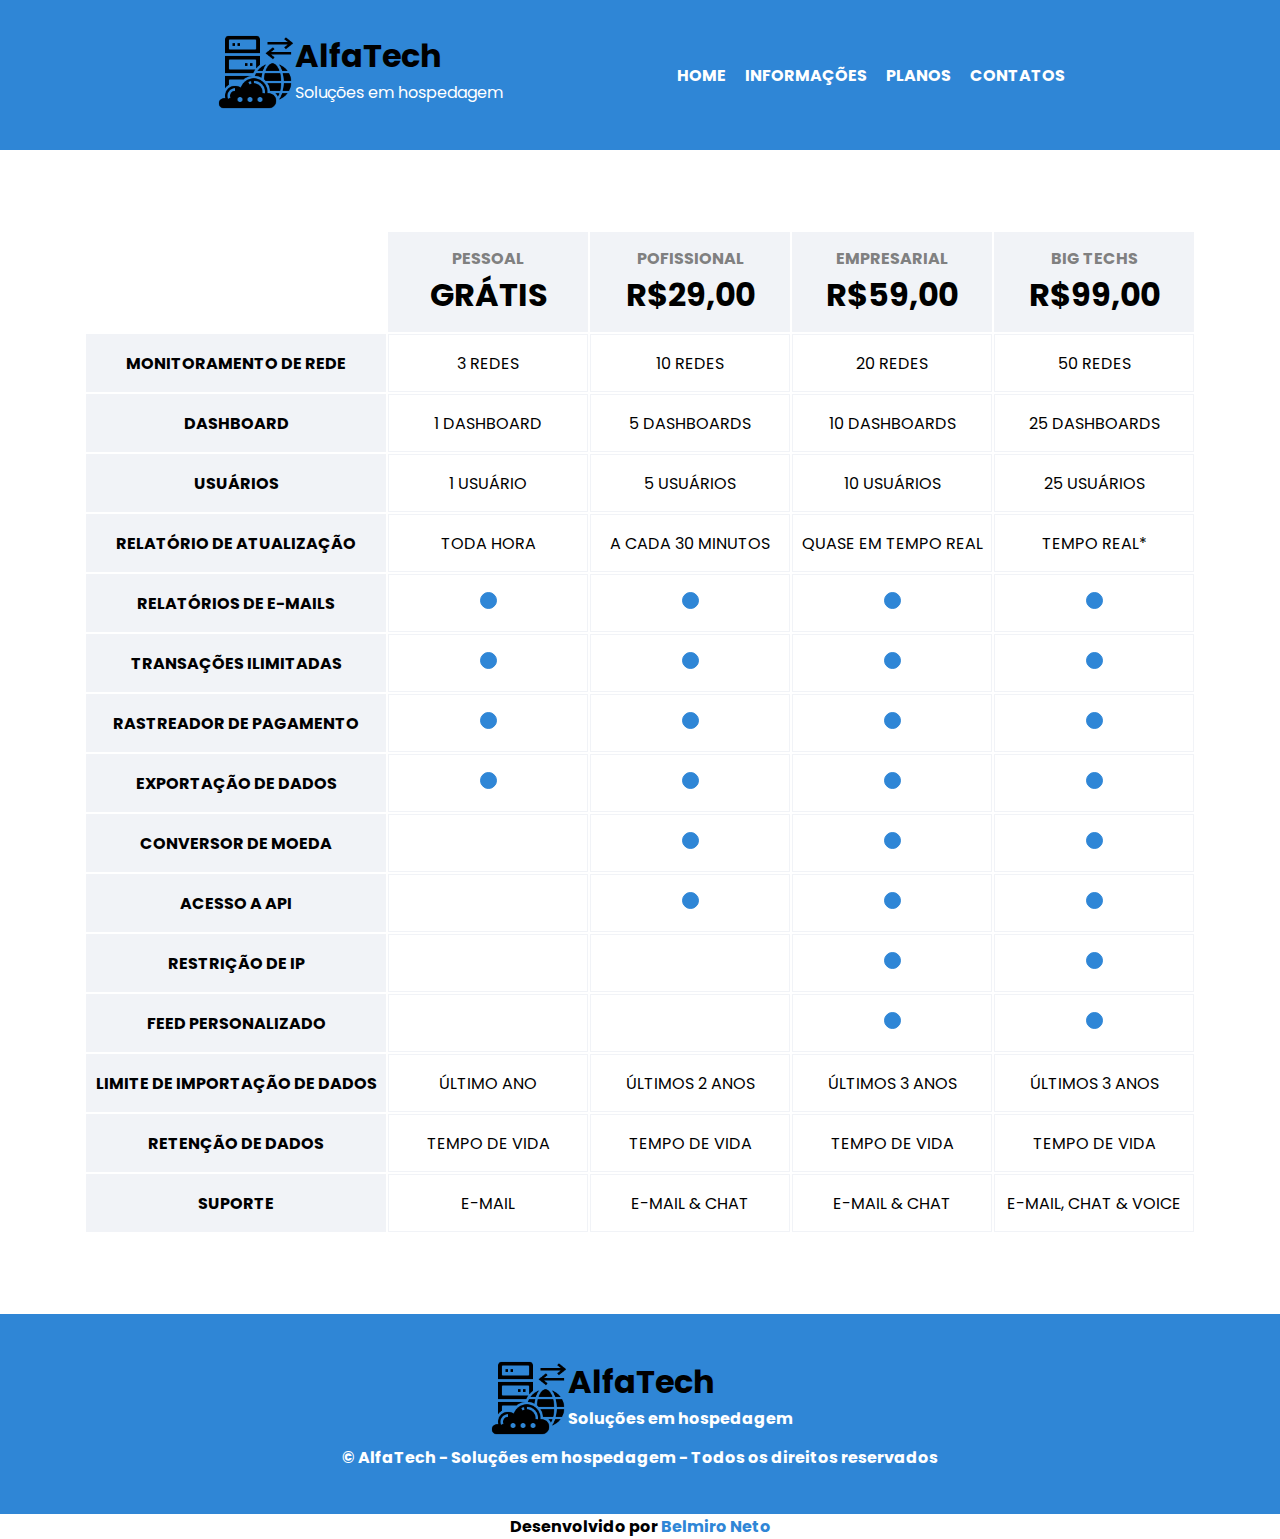
<file: Projeto-hospedaria/tabelaDePrecos.html>
<!DOCTYPE html>
<html lang="pt-br">
<head>
    <meta charset="UTF-8">
    <meta http-equiv="X-UA-Compatible" content="IE=edge">
    <meta name="viewport" content="width=device-width, initial-scale=1.0">
    <title>Tabela de preços</title>
    <link rel="preconnect" href="https://fonts.googleapis.com">
    <link rel="preconnect" href="https://fonts.gstatic.com" crossorigin>
    <link href="https://fonts.googleapis.com/css2?family=Poppins:wght@400;500;600;700;800;900&display=swap" rel="stylesheet">
    <link rel="stylesheet" href="./css/tabelaDePrecos.css">
</head>
<body>
    <header>
        <div class="Topo">
            <div class="Tamanho-Topo">
               <div class="Logo-topo">
                    <div>
                        <img src="./assets/img/logo-icone-escuro.png" alt="Logo">
                    </div>
                    <div>
                        <h1>AlfaTech</h1>
                        <span>Soluções em hospedagem</span> 
                    </div>
                </div>
                <div class="Links">
                    <a href="./index.html">HOME</a>
                    <a href="./index.html#Informacoes">INFORMAÇÕES</a>
                    <a href="./index.html#Planos">PLANOS</a>
                    <a href="./index.html#Contato">CONTATOS</a>
                </div> 
            </div>  
        </div>
    </header>
    <main>
        <div class="Tabela-principal">    
            <table>
                <thead>
                    <tr>
                        <th></th>
                        <th>
                            <span>PESSOAL</span>
                            <h1>GRÁTIS</h1>
                        </th>
                        <th>
                            <span>POFISSIONAL</span>
                            <h1>R$29,00</h1>
                        </th>
                        <th>
                            <span>EMPRESARIAL</span>
                            <h1>R$59,00</h1>
                        </th>
                        <th>
                            <span>BIG TECHS</span>
                            <h1>R$99,00</h1>
                        </th> 
                    </tr>
                </thead>
                <tbody>
                    <tr>
                        <td>MONITORAMENTO DE REDE</td>
                        <td>3 REDES</td>
                        <td>10 REDES</td>
                        <td>20 REDES</td>
                        <td>50 REDES</td>
                    </tr>
                    <tr>
                        <td>DASHBOARD</td>
                        <td>1 DASHBOARD</td>
                        <td>5 DASHBOARDS</td>
                        <td>10 DASHBOARDS</td>
                        <td>25 DASHBOARDS</td>
                    </tr>
                    <tr>
                        <td>USUÁRIOS</td>
                        <td>1 USUÁRIO</td>
                        <td>5 USUÁRIOS</td>
                        <td>10 USUÁRIOS</td>
                        <td>25 USUÁRIOS</td>
                    </tr>
                    <tr>
                        <td>RELATÓRIO DE ATUALIZAÇÃO</td>
                        <td>TODA HORA</td>
                        <td>A CADA 30 MINUTOS</td>
                        <td>QUASE EM TEMPO REAL</td>
                        <td>TEMPO REAL*</td>
                    </tr>
                    <tr>
                        <td>RELATÓRIOS DE E-MAILS</td>
                        <td><span></span></td>
                        <td><span></span></td>
                        <td><span></span></td>
                        <td><span></span></td>
                    </tr>
                    <tr>
                        <td>TRANSAÇÕES ILIMITADAS</td>
                        <td><span></span></td>
                        <td><span></span></td>
                        <td><span></span></td>
                        <td><span></span></td>
                    </tr>
                    <tr>
                        <td>RASTREADOR DE PAGAMENTO</td>
                        <td><span></span></td>
                        <td><span></span></td>
                        <td><span></span></td>
                        <td><span></span></td>
                    </tr>
                    <tr>
                        <td>EXPORTAÇÃO DE DADOS</td>
                        <td><span></span></td>
                        <td><span></span></td>
                        <td><span></span></td>
                        <td><span></span></td>
                    </tr>
                    <tr>
                        <td>CONVERSOR DE MOEDA</td>
                        <td></td>
                        <td><span></span></td>
                        <td><span></span></td>
                        <td><span></span></td>
                    </tr>
                    <tr>
                        <td>ACESSO A API</td>
                        <td></td>
                        <td><span></span></td>
                        <td><span></span></td>
                        <td><span></span></td>
                    </tr>
                    <tr>
                        <td>RESTRIÇÃO DE IP</td>
                        <td></td>
                        <td></td>
                        <td><span></span></td>
                        <td><span></span></td>
                    </tr>
                    <tr>
                        <td>FEED PERSONALIZADO</td>
                        <td></td>
                        <td></td>
                        <td><span></span></td>
                        <td><span></span></td>
                    </tr>
                    <tr>
                        <td>LIMITE DE IMPORTAÇÃO DE DADOS</td>
                        <td>ÚLTIMO ANO</td>
                        <td>ÚLTIMOS 2 ANOS</td>
                        <td>ÚLTIMOS 3 ANOS</td>
                        <td>ÚLTIMOS 3 ANOS</td>
                    </tr>
                    <tr>
                        <td>RETENÇÃO DE DADOS</td>
                        <td>TEMPO DE VIDA</td>
                        <td>TEMPO DE VIDA</td>
                        <td>TEMPO DE VIDA</td>
                        <td>TEMPO DE VIDA</td>
                    </tr>
                    <tr>
                        <td>SUPORTE</td>
                        <td>E-MAIL</td>
                        <td>E-MAIL & CHAT</td>
                        <td>E-MAIL & CHAT</td>
                        <td>E-MAIL, CHAT & VOICE</td>
                    </tr>
                </tbody>
            </table>
        </div>
    </main>
    <footer>
        <div class="Rodape">
            <div class="Logo-rodape">
                <div>
                    <img src="./assets/img/logo-icone-escuro.png" alt="Logo">
                </div>
                <div>
                    <h1>AlfaTech</h1>
                    <span>Soluções em hospedagem</span>
                </div>
            </div>  
                <p>© AlfaTech - Soluções em hospedagem - Todos os direitos reservados</p>
            
        </div>
        <div class="Aluno">
            <p>Desenvolvido por <span> Belmiro Neto </span></p>
        </div>
    </footer>
</body>
</html>
</file>
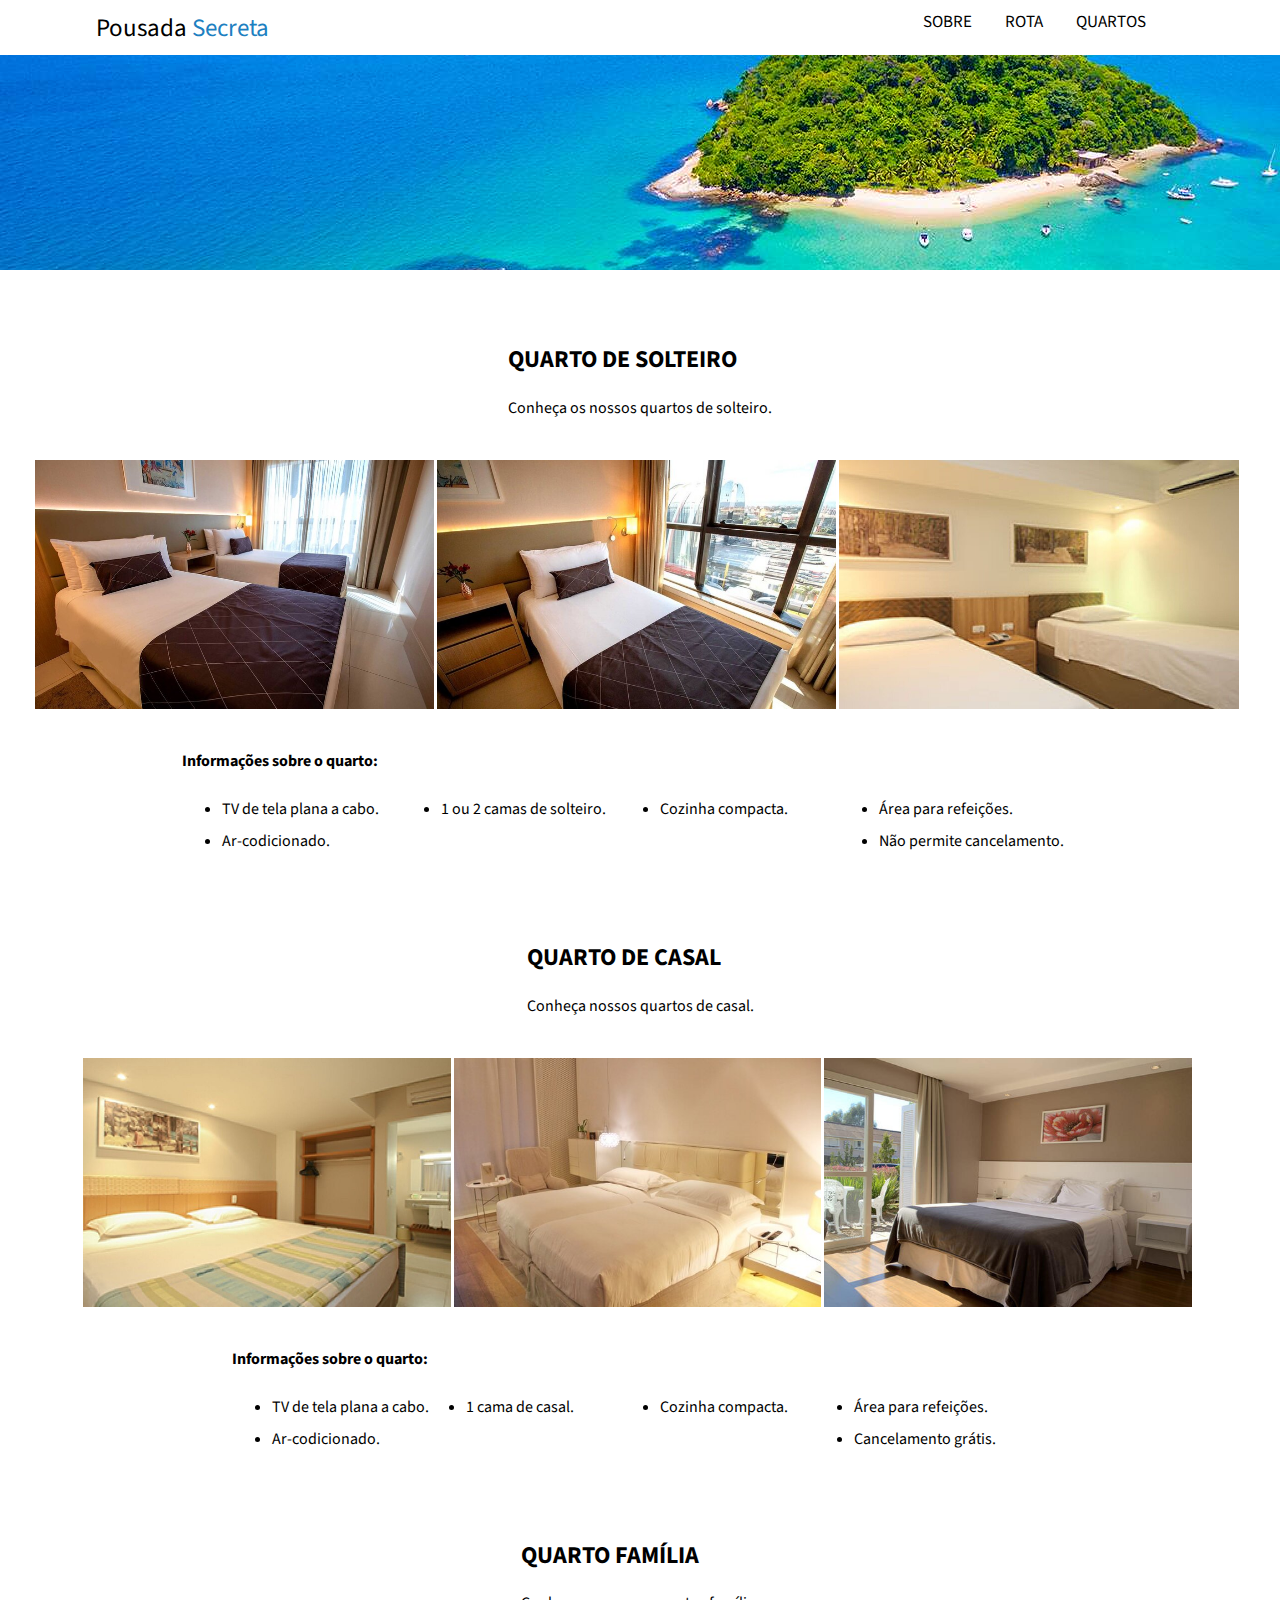
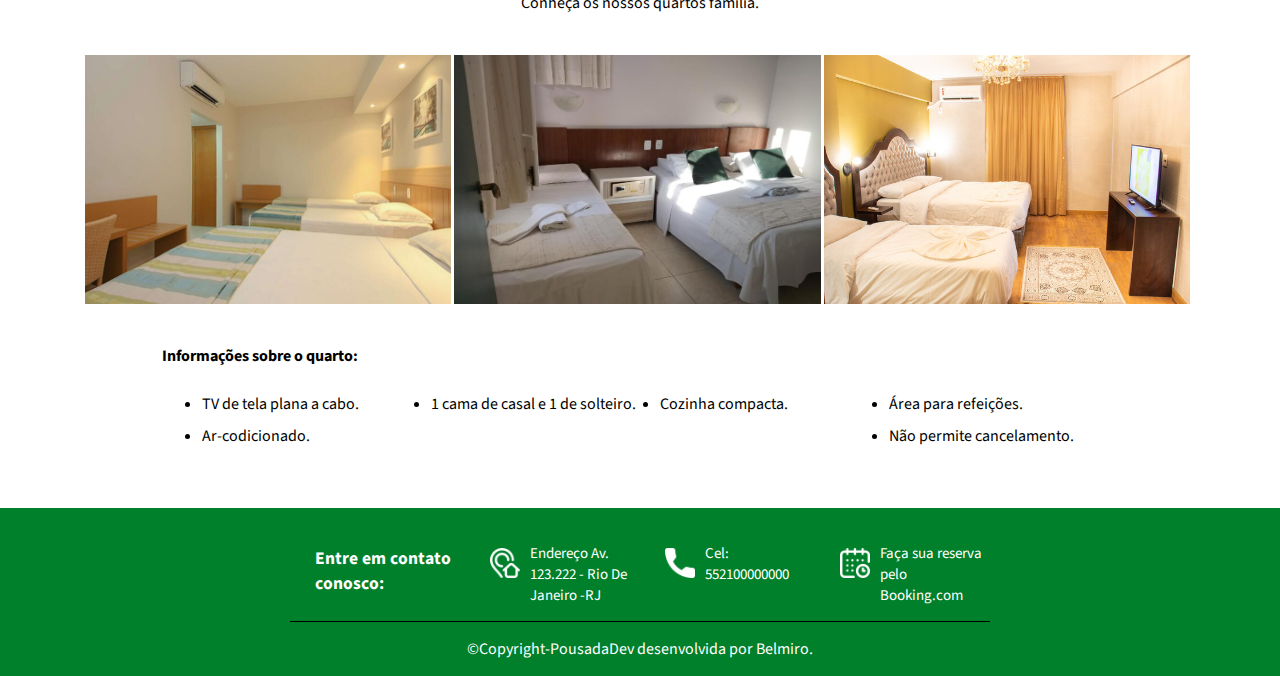
<file: Projeto-pousada/quartos.html>
<!DOCTYPE html>
<html lang="pt-br">
<head>
    <meta charset="UTF-8">
    <meta http-equiv="X-UA-Compatible" content="IE=edge">
    <meta name="viewport" content="width=device-width, initial-scale=1.0">
    <title>Quartos - Pousada secreta</title>
    <link rel="stylesheet" href="./css/estilo-quartos.css">
    <link rel="stylesheet" href="https://fonts.googleapis.com/css2?family=Source+Sans+Pro:ital,wght@0,200;0,300;0,400;0,600;0,700;0,900;1,200;1,300;1,400;1,600;1,700;1,900&display=swap">
</head>
<body>
    <header>
        <div class="Topo">
            <div class="Topo-elementos">
                <div class="Topo-principal">
                    <a href="index.html">Pousada <span>Secreta</span></a>
                </div>
                <div class="Topo-links">
                    <a href="index.html#sobre">SOBRE</a>
                    <a href="index.html#rota">ROTA</a>
                    <a href="quartos.html">QUARTOS</a>
                </div>
            </div>
        </div>
    <main>
        <div class="Principal"></div>
        <div class="Quarto" id="quarto-solteiro">
            <div>
                <h2>QUARTO DE SOLTEIRO</h2>
                <p>Conheça os nossos quartos de solteiro.</p>
            </div>
            <div>
                <img src="./assets/quarto-solteiro1.jpg" alt="Quarto de solteiro 1">
                <img src="./assets/quarto-solteiro2.jpg" alt="Quarto de solteiro 2">
                <img src="./assets/quarto-solteiro3.jpg" alt="Quarto de solteiro 3">
            </div>
            <div>
                <b>Informações sobre o quarto:</b>
                <ul class="Lista">
                    <li>TV de tela plana a cabo.</li>
                    <li>1 ou 2 camas de solteiro.</li>
                    <li>Cozinha compacta.</li>
                    <li>Área para refeições.</li>
                    <li>Ar-codicionado.</li>
                    <li>Não permite cancelamento.</li>
                </ul>
            </div>  
        </div>
        <div class="Quarto" id="quarto-casal">
            <div>
                <h2>QUARTO DE CASAL</h2>
                <p>Conheça nossos quartos de casal.</p>
            </div>
            <div>
                <img src="./assets/quarto-casal1.jpg" alt="Quarto de casal 1">
                <img src="./assets/quarto-casal2.jpg" alt="Quarto de casal 2">
                <img src="./assets/quarto-casal3.jpg" alt="Quarto de casal 3">
            </div>
            <div >
                <b>Informações sobre o quarto:</b>
                <ul class="Lista">
                    <li>TV de tela plana a cabo.</li>
                    <li>1 cama de casal.</li>
                    <li>Cozinha compacta.</li>
                    <li>Área para refeições.</li>
                    <li>Ar-codicionado.</li>
                    <li>Cancelamento grátis.</li>
                </ul>
            </div>
        </div>
        <div class="Quarto" id="quarto-familia">
            <div>
                <h2>QUARTO FAMÍLIA</h2>
                <p>Conheça os nossos quartos família.</p>
            </div>
            <div>
                <img src="./assets/quarto-familia1.jpg" alt="Quarto família 1">
                <img src="./assets/quarto-familia2.jpg" alt="Quarto família 2">
                <img src="./assets/quarto-familia3.jpg" alt="Quarto família 3">
            </div>
            <div>
                <b>Informações sobre o quarto:</b>
                
                <ul class="Lista">
                    <li>TV de tela plana a cabo.</li>
                    <li>1 cama de casal e 1 de solteiro.</li>
                    <li>Cozinha compacta.</li>
                    <li>Área para refeições.</li>
                    <li>Ar-codicionado.</li>
                    <li>Não permite cancelamento.</li>
                </ul>
            </div>  
        </div>
    </main>
    <footer>
        <div class="Rodape">
            <div class="Contato">
                <div class="Rodape-contato">
                    <h3>Entre em contato conosco:</h3>
                </div>
                <div class="Rodape-contato">
                    <img src="./assets/icones/endereco.png" alt="Endereço">
                    <p>Endereço Av. 123.222 - Rio De Janeiro -RJ</p>
                </div>
                <div class="Rodape-contato">
                    <img src="./assets/icones/telefone.png" alt="Telefone">
                    <p>Cel: 552100000000</p>
                </div>
                <div class="Rodape-contato">
                    <img src="./assets/icones/calendario.png" alt="Calendário">
                    <p>Faça sua reserva pelo Booking.com</p>
                </div>
            </div>
            <div><p>©Copyright-PousadaDev desenvolvida por Belmiro.</p></div>
        </div>
    </footer>
</body>
</html>
</file>
<file: Projeto-hospedaria/css/index.css>
* {
    font-family: 'Poppins', sans-serif;
    padding: 0;
    margin: 0;
    box-sizing: border-box;
}

span {
    color: #2f86d6;
}

header {
    display: flex;
    justify-content: center;
    align-items: center;
}

.Topo {
    display: flex;
    align-content: center;
    align-items: center;
    justify-content: space-between;
    background-color: #fff;
    height: 120px;
    width: 840px;

}
.Logo-topo {
    display: flex;
}

.Topo img {
    width: 68px;
}

.Links a {
    text-decoration: none;
    color: #000;
    font-weight: bold;
    margin-left: 15px;
}

.Banner {
    display: flex;
    justify-content: center;
    align-items: center;
    background-color: #2f86d6;
    height: 483px;
}

.Banner-dados {
    display: flex;
    flex-direction: column;
    width:28%;
    color: #fff;
    padding: 8px;
    
}
.Banner-dados p {
    padding-top: 15px;
    padding-bottom: 15px;
    font-size: 14px;
}

.Banner-imagem img{
    width: 450px;
}

.Primeiro-anuncio {
    display: flex;
    justify-content: center;
    align-items: center;
    background-color: #102c47;
    height: 114px;
    color: white;
    font-size: 13px;
}

.Primeiro-anuncio a {
    font-family: 'Poppins', sans-serif;
    font-weight: bold;
    text-decoration: none;
    color: white;
    margin-left: 7px;
}
.Espaco {
    display: flex;
    align-items: center;
    justify-content: center;
    margin-left: 140px;
    background-color: #2f86d6;
    width: 180px;
    height: 50px;
    border-radius: 5px;
}

.Informacoes {
    display: flex;
    flex-direction: column;
    justify-content: center;
    align-content: center;
    align-items: center;
    height: 550px;
    width: 100%;
}

.Informacoes-detalhes {
    width: 800px;
    text-align: center;
}

.Informacoes h1 {
    font-size: 26px;
}

.Informacoes-vantagens img {
    width: 75px;
}

.Informacoes-vantagens {
    display: flex;
    justify-content: center;
    align-items: center;
    margin-top: 25px;
    font-size: 12px;
    text-align: center;
}

.Informacoes-vantagens div {
    margin-left: 10px;
    
}

.Informacoes-vantagens div h2 {
    margin-top: 15px;
    margin-bottom: 15px;
}

.Planos img {
    width: 95px;
}

.Planos {
    display: flex;
    justify-content: center;
    align-items: center;
    flex-direction: column;
    background-color: #f6f6f6;
    height: 800px;
}

.Planos table {
    margin-top: 52px;
    background-color: #fff;
    height: 550px;
    border: 1px solid #2f86d6;
    box-shadow: 0px 0px 30px 10px #2f86d6;
    border-radius: 5px;
    text-align: center;
    font-weight: bold;
}

.Planos th {
    width: 200px;
}

table td:hover{
    background-color: #2f86d6;
    cursor: pointer;
}

.Planos th p:nth-of-type(2) {
   color: gray;
}

.Planos tbody tr:nth-of-type(odd){
    background-color: #f6f6f6;
}

.Planos tbody tr:nth-of-type(even){
    background-color: white;
}

.Segundo-anuncio {
    display: flex;
    justify-content: center;
    align-items: center;
    background-color: #2f86d6;
    color: white;
    height: 150px;
}

.Segundo-anuncio-botao{
    display: flex;
    justify-content: center;
    align-items: center;
    background-color: darkslategray;
    border-radius: 5px;
    height: 60px;
    width: 220px;
    margin-left: 150px;
}

.Segundo-anuncio a {
    font-family: 'Poppins', sans-serif;
    font-weight: bold;
    text-decoration: none;
    color: white;
    margin-left: 7px;
}

.Logo-rodape {
    display: flex;
    margin-bottom: 50px;
    margin-top: 50px;
}

.Rodape {
    display: flex;
    align-items: center;
    justify-content: center;
    flex-direction: column;
    width: 100%;
    height: 400px;
}

.Rodape p {
    font-weight: bold;
    margin-bottom: 10px;
}

.Rodape img {
    width: 68px;
}

.Aluno {
    display: flex;
    justify-content: center;
    align-items: center;
    width: 100%;
    background-color: #b7d7f5;
    margin-top: 50px;
    padding-top: 20px;
}
</file>
<file: Projeto-imobiliaria/index.css>
* {
    margin: 0;
    font-family: Tahoma, sans-serif;
}

header {
    padding-top: 30px;
    text-align: center; 
    padding-bottom: 30px;
    background-color: #afddfb;
}

header img {
    width: 150px;
}

header p {
    margin-top: 15px;
    text-align: center;
    margin-bottom: 25px;
}

header a {
    font-size: 18px;
    text-decoration: none;
    color: #1d1d1d;
    border-bottom: 2px solid #1d1d1d;
    margin: 0 10px 10px 0;
}

div {
    padding-top: 30px;
    text-align: center; 
    padding-bottom: 30px;
}

p {
    margin: 10px auto 10px auto;
    width: 980px;
    text-align: justify;
    font-size: 18px;
    height: 28px;
}

span {
    font-weight: bold;
}

.inicio {
    margin-top: 50px;
    padding-top: 30px; 
    padding-bottom: 30px;
}

.sobre {
    padding-top: 30px; 
    padding-bottom: 50px;
}

.sobre img{
    width: 450px;
}

.sobre h1 {
    color: #1d1d1d;
    margin-bottom: 5px;
}

h2 {
    color: #1c81c0;
}

h3 {
    color: #ffffff;
    font-size: 28px;
    line-height: 42px;
}

.texto-azul {
    color: #1d80c1;
    font-weight: bold;
}

.servicos {
    color: #ffffff;
    line-height: 42px;
    text-align: center;
    background-color: #1d80c1;
    font-size: 22px;
}

.servicos p {
    text-align: center;
    width: 700px;
}

.texto-amarelo {
    color:#fff81b;
    font-weight: bold;
}

.servicos ul {
    margin-top: 98px;
    margin-left: auto;
    margin-right: auto;
    margin-bottom: 40px;
    width: 135px;
}

.servicos ul li {
    color: #ffffff;
    line-height: 42px;
    text-align: left;
    font-size: 22px;
}

.corretores h3 {
    color: #1d80c1;
    font-size: 28px;
    line-height: 42px;
    padding-bottom: 20px;
}

.corretores img {
    width: 450px;
}

.contato {
    background-color: #1d80c1;
}

.contato h3 {
    padding-bottom: 20px;    
}

.contato p {
    color: #ffffff;
    background-color: #1d1d1d;
    line-height: 25px;
    text-align: center;
    margin-top: 30px;    
    margin-bottom: 30px;    
}

.contato ul {
    list-style: none;
    margin: 40px auto 40px;
    width: 210px;
}

.contato li {
    margin-top: 15px;
    text-align: center;
    font-size: 18px;
}

.contato a {
    background-color: #ffffff;
    color: #1d80c1;
    padding: 2px 5px 2px 5px;
    border-radius: 5px; 
}
</file>
<file: Projeto-pousada/css/index.css>
body {
    margin: 0;
    padding: 0;
    font-family: 'Source Sans Pro', sans-serif;
}
a {
    text-decoration: none;
    color: #000000;
}
span {
    color:#1d80c1
}

.Topo {
    position: fixed;
    display: flex;
    justify-content: center;
    align-items: center;
    background-color: #fff;
    width: 100%;
    height: 55px;
    font-size: 25px;
    margin: 0;
    top: 0;
    z-index: 1;
}

.Topo-elementos {
    display: flex;
    justify-content: space-between;
    width: 85%;
}

.Topo-links {
    font-size: 17px;
    width: 300px;
    text-align: center;
}

.Topo-links a {
    padding-right: 15px;
    padding-left: 15px;
}

.Secao1 {
    display: flex;
    flex-direction: column;
    justify-content: center;
    align-items: center;
    color: #fff;
    background-image: url("../assets/img-fundo.jpg");
    height:100vh;
    text-align: center;
}

.Secao1-1 {
    background-color: green;
    opacity: 50%;
    border: 2px solid #fff;
    border-radius: 5px;
    width: 350px;
    height: 170px;
    font-size: 20px;
}

.Secao2 {
    height: 100vh;
    display: flex;
    flex-direction: column;
    justify-content: center;
    align-items: center;
}

.Secao2-titulo {
    margin-bottom: 55px;
    text-align: center;
}

.Secao-quartos {
    display: flex;
    justify-content: center;
    align-items: center;
}

.Secao-quartos img{
    width: 300px;
}

.Quartos {
    display: flex;
    flex-direction: column;
    text-align: center;
    margin: 17px;
}

.Quartos img {
    margin-bottom: 20px;
}

.Quartos a {
    padding-bottom: 12px;
    border-bottom: 2px solid green;
}

.Secao3 {
    display: flex;
    flex-direction: column;
    align-items: center;
    justify-content: center;
}

.iframe {
    width: 100vw;
}

iframe{
    width: 100%;
}

.Secao4 {
    display: flex;
    flex-direction: column;
    flex-wrap: wrap;
    align-items: center;
    justify-content: center;
}

.Detalhes {
    display: flex;
    flex-wrap: wrap;
    width: 70vw;
    padding-top: 45px;
}

.Detalhes img {
    padding-top: 30px;
    padding-right: 35px;
    width: 80px;
    height: 110px;
}

.Detalhes-quarto {
   display: flex; 
   width: 50%;
   height: 25%;
   margin-top: 25px;
}

.Recepcao img {
    padding-left: 136px;
}

.Rodape {
    display: flex;
    flex-direction: column;
    align-items: center;
    justify-content: center;
    margin-top: 45px;
    margin-bottom: 0;
    padding-bottom: 0;
    background-color: rgb(0, 128, 43);
    color:#fff;
    width: 100%;
    height: 100%;
}
.Contato {
    display: flex;
    border-bottom: 1px solid #000;
}

.Rodape-contato {
    display: flex;
    width: 150px;
    margin-top: 20px;
    margin-left: 25px;
    font-size: 15px;
}

.Rodape-contato img {
    padding-top: 20px;
    padding-right: 10px;
    width: 30px;
    height: 30px;
}
</file>
<file: Projeto-superman/css/index.css>
* {
    margin: 0;
}

html, body {
    height: 100%;
}

.cabecario {
    width: 100%;
    font-size: 22px;
    font-family: sans-serif;
    background: #4710c1;
    color: #fff;
    padding: 20px 0;
}

.cabecario div {
    width: 100%;
    max-width: 1024px;
    margin: 0 auto;
}

.cabecario span {
    margin: 0 30px;
}

.cabecario a {
    color: #4710c1;
    background: white;
    font-size: 16px;
    font-weight: bold;
    text-decoration: none;
    margin: 0 6px;
    padding: 7px 15px;
    border-radius: 20px;
}

.secao {
    width: 100%;
    max-width: 1024px;
    margin: 0 auto;
}

.secao h2 {
    font-family: sans-serif;
    text-align: center;
    margin: 30px 0;
}

.secao p {
    width: 100%;
    font-family: sans-serif;
    font-size: 16px;
    line-height: 30px;
    margin: 12px 0;
}

img {
    width: 100%;
}

.secao a {
    color: blue;
}

.imagens {
    display: flex;
    overflow-x: scroll;
    margin: 0 auto 20px auto;
}

.imagens img {
    width: 315px;
    margin: 10px;
}

.imagem-sombra {
    box-shadow: 10px 10px 10px #939393;
}

.rodape-imagens {
    margin: 15px auto;
}

.rodape {
    width: 100%;
    font-size: 16px;
    font-family: sans-serif;
    text-align: center;
    background: #4710c1;
    color: #fff;
    padding: 12px 0;
}
</file>
<file: Projeto-CMlife/css/paginaEspecialidade.css>
* {
    font-family: "Source Sans Pro, sans-serif";
    margin: 0;
    padding: 0;
    box-sizing: border-box;
    color: #0000008c
}

.Topo {
    background-color: #0099ff;
    display: flex;
    justify-content: center;
    align-items: center;
}

.Topo-dados {
    display: flex;
    justify-content: space-between;
    align-items: center;
    width: 1024px;
    
}

.Topo-links {
    margin-left: 15px;
    padding: 10px;
}

.Topo-links a {
    color: #fff;
    text-decoration: none;
    margin-left: 10px;
    font-weight: bold;
    font-size: 19px;
}

.Topo-links a:hover {
    color:black;
}

.Links-especialidades {
    display: flex;
    justify-content: center;
    align-items: center;
    margin-top: 20px;
}

.Links-especialidades a {
    text-decoration: none;
    border-bottom: 2px solid #0099ff;
    font-weight: bold;
    margin: auto 5px;
}

.Titulo {
    display: flex;
    align-items: center;
    justify-content: center;
    margin: 30px auto;
}

.Especialidade {
    display: flex;
    justify-content: center;
    align-items: center;
    flex-direction: column;
    margin-bottom: 20px;
}

.Especialidade-sobre {
    display: flex;
    justify-content: center;
    align-items: center;
    flex-direction: column;
}

.Especialidade-sobre p {
    margin: 20px auto;
    text-align: center;
    width: 450px;
}


.Especialidade-tabela {
    display: flex;
    justify-content: center;
    align-items:left;
    padding: 0 20px;
    border-spacing: 0;
    text-align: left;
    width: 70%;
    height: 100%;
  }
  
.Especialidade-tabela img {
    width: 30%;
    height: 100%;
    object-fit: cover;
  }
  
.Especialidade-tabela thead tr {
    background-color: #00cad1;
    color: white;
    height: 50px;
  }
  
  .Especialidade-tabela tr {
    background-color: #f1f1f1;
    color: #585757;
    font-weight: 500;
  }
  
  .Especialidade-tabela tbody tr:nth-of-type(2n+1) {
    background-color: #cdcdcd;
    border: 1px solid #f1f1f1;
  }
  
  .Especialidade-tabelas th, .Especialidade-tabela td  {
    padding: 10px;
  }


.Rodape {
    display: flex;
    justify-content: center;
    align-items: center;
    flex-direction: column;
    background-color: #25709b;
    margin-top: 60px;
    height: 220px;
}

.Rodape p {
    color:white;
    margin-bottom: 15px;
}

.Rodape img {
    width: 100px;
    margin: 25px auto;
}

@media (max-width: 768px) {
    .box-tabela-especialista img {
      display: none;
    }
  
    .tabela-especialistas {
      width: 100%;
    }
  
    .box-tabela-especialista {
      height: auto;
      justify-content: center;
    }
  }
  
  @media ( max-width: 425px) {
    .box-tabela-especialista {
      padding: 0;
    }
  }
</file>
<file: Projeto-hospedaria/css/tabelaDePrecos.css>
* {
    font-family: 'Poppins', sans-serif;
    padding: 0;
    margin: 0;
    box-sizing: border-box;
}

.Topo {
    background-color: #2f86d6;
    display: flex;
    justify-content: center;
    align-items: center;
    height: 150px;   
}

.Tamanho-Topo {
    display: flex;
    align-items: center;
    justify-content: space-between;
    width: 850px;
}

.Topo img {
    width: 80px;
}

.Logo-topo {
    display: flex;
}

.Logo-topo span {
    color: white;
}

.Links a {
    text-decoration: none;
    color: white;
    font-weight: bold;
    margin-left: 15px;
}

.Tabela-principal {
    background-color: #fff;
    display: flex;
    justify-content: center;
    align-items: center;
}

table {
    text-align: center;
    margin-top: 80px;
    margin-bottom: 80px;
}

table th {
    background-color: #f1f3f7;
    width:200px;
    height: 100px;
}

table th:hover{
    background-color: #2f86d6;
    cursor: pointer;
}

table td:first-of-type {
    background-color: #f1f3f7;
    font-weight: bold;
    width: 300px;
    height: 58px;
}

table th:first-of-type {
    background-color: #fff;
    cursor: auto;
}

table td {
    border:1px solid #f1f3f7;
}

tr th span {
    color: gray;
}

tr td span {
    border-radius: 50%;
    display: inline-block;
    height: 17px;
    width: 17px;
    border: 1px solid #2f86d6;
    background-color: #2f86d6;
}


.Rodape img {
    width: 80px;
}

.Logo-rodape {
    display: flex;
}

.Rodape {
    display: flex;
    align-items: center;
    justify-content: center;
    flex-direction: column;
    width: 100%;
    height: 200px;
    background-color: #2f86d6;
}

.Logo-rodape span , p {
    color: white;
    font-weight: bold;
}

.Aluno {
    display: flex;
    align-items: center;
    justify-content: center;
}

.Aluno p{
    color: #000;
    font-weight: bold;
}

.Aluno span{
    color: #2f86d6;
}
</file>
<file: Projeto-pousada/css/estilo-quartos.css>
body {
    margin: 0;
    padding: 0;
    font-family: 'Source Sans Pro', sans-serif;
}
a {
    text-decoration: none;
    color: #000000;
}
span {
    color:#1d80c1
}
.Topo {
    position: fixed;
    display: flex;
    justify-content: center;
    align-items: center;
    background-color: #fff;
    width: 100%;
    height: 55px;
    font-size: 25px;
    margin: 0;
    top: 0;
    z-index: 1;
}

.Topo-elementos {
    display: flex;
    justify-content: space-between;
    width: 85%;
}

.Topo-links {
    font-size: 17px;
    width: 300px;
    text-align: center;
}

.Topo-links a {
    padding-right: 15px;
    padding-left: 15px;
}

.Principal {
    background-image: url("../assets/img-fundo.jpg");
    height: 30vh;
}

.Quarto {
    display: flex;
    flex-direction: column;
    justify-content: center;
    align-items: center;
    width: 100vw;
    padding-top: 52px;
    
}

.Quarto img {
    margin-top: 25px;
    width: 33%;
    height: 249px;
    margin-bottom: 35px;
}

.Lista {
    display: flex;
    justify-content: space-between;
    flex-wrap: wrap;
}

.Lista li {
    width: 25%;
    text-align: left;
    margin-top: 10px;
}

.Rodape {
    display: flex;
    flex-direction: column;
    align-items: center;
    justify-content: center;
    margin-top: 45px;
    margin-bottom: 0;
    padding-bottom: 0;
    background-color: rgb(0, 128, 43);
    color:#fff;
    width: 100%;
    height: 100%;
}
.Contato {
    display: flex;
    border-bottom: 1px solid #000;
}

.Rodape-contato {
    display: flex;
    width: 150px;
    margin-top: 20px;
    margin-left: 25px;
    font-size: 15px;
}

.Rodape-contato img {
    padding-top: 20px;
    padding-right: 10px;
    width: 30px;
    height: 30px;
}
</file>
